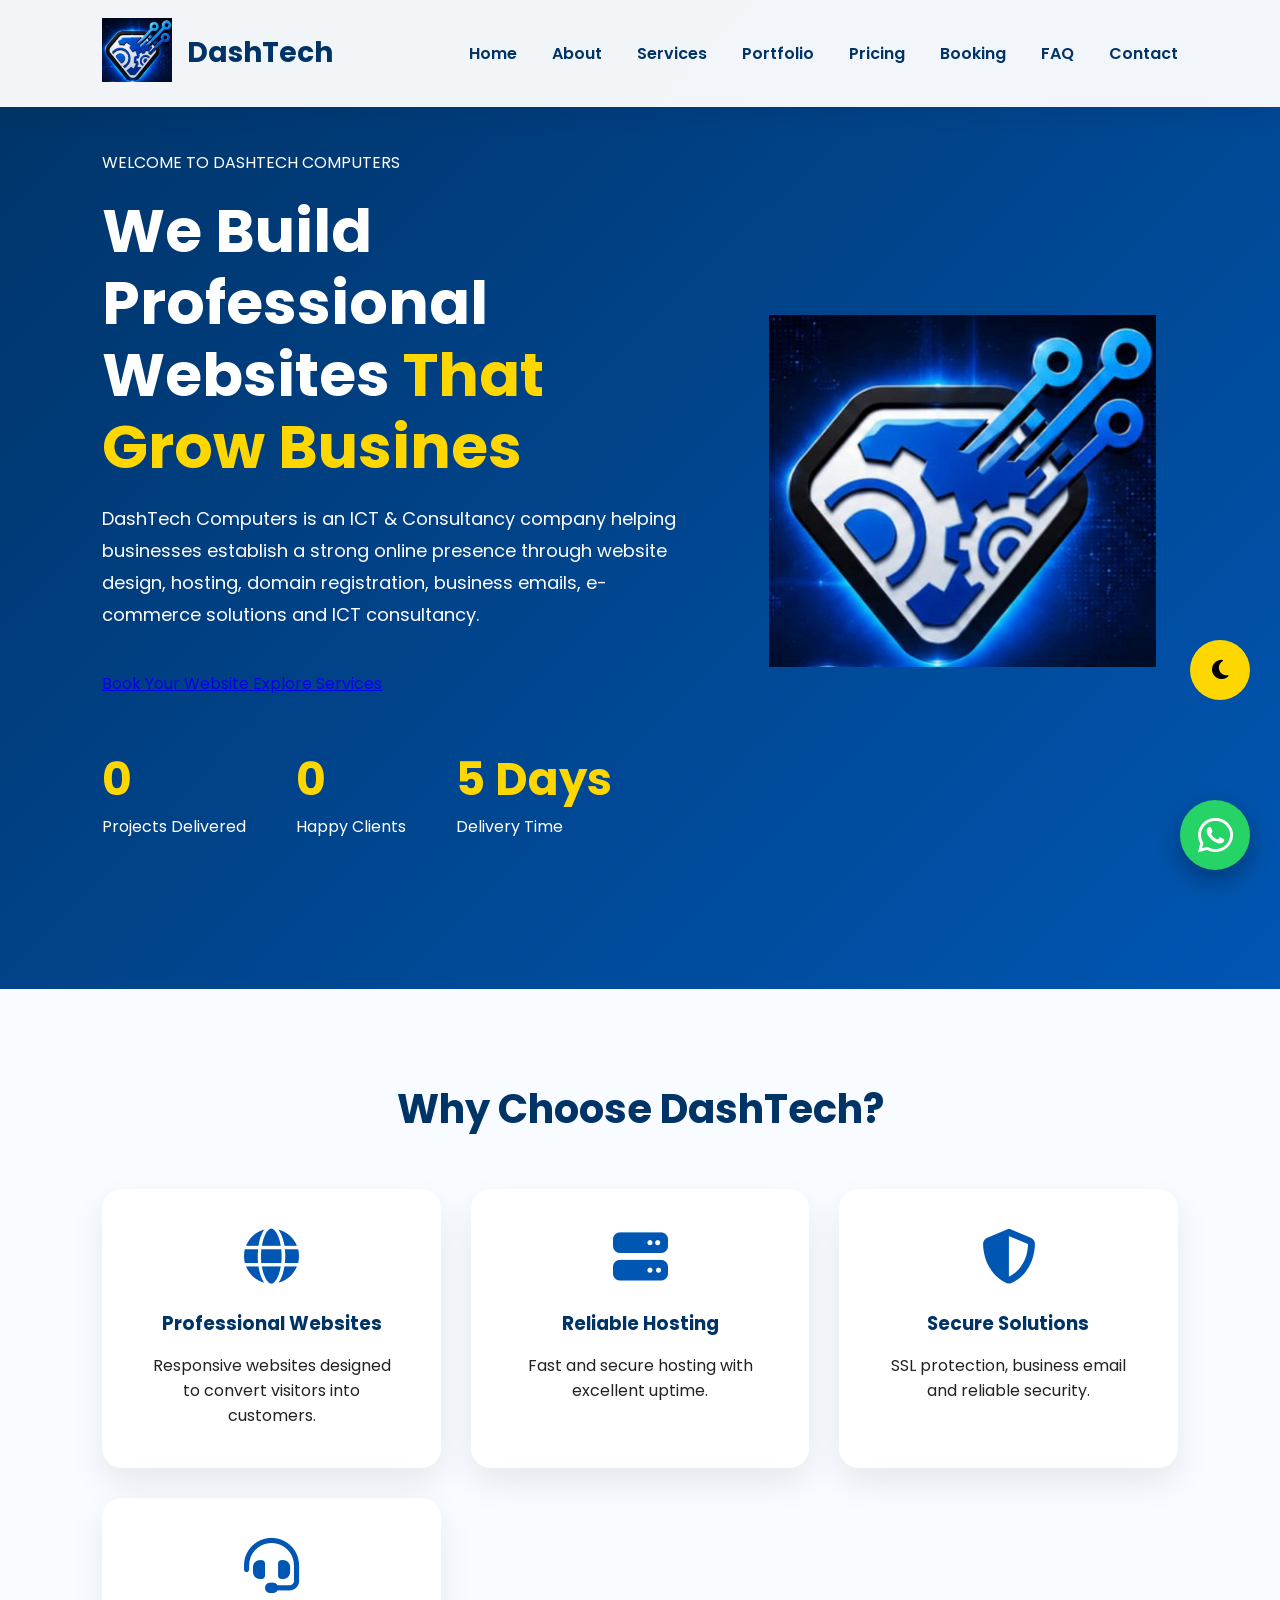
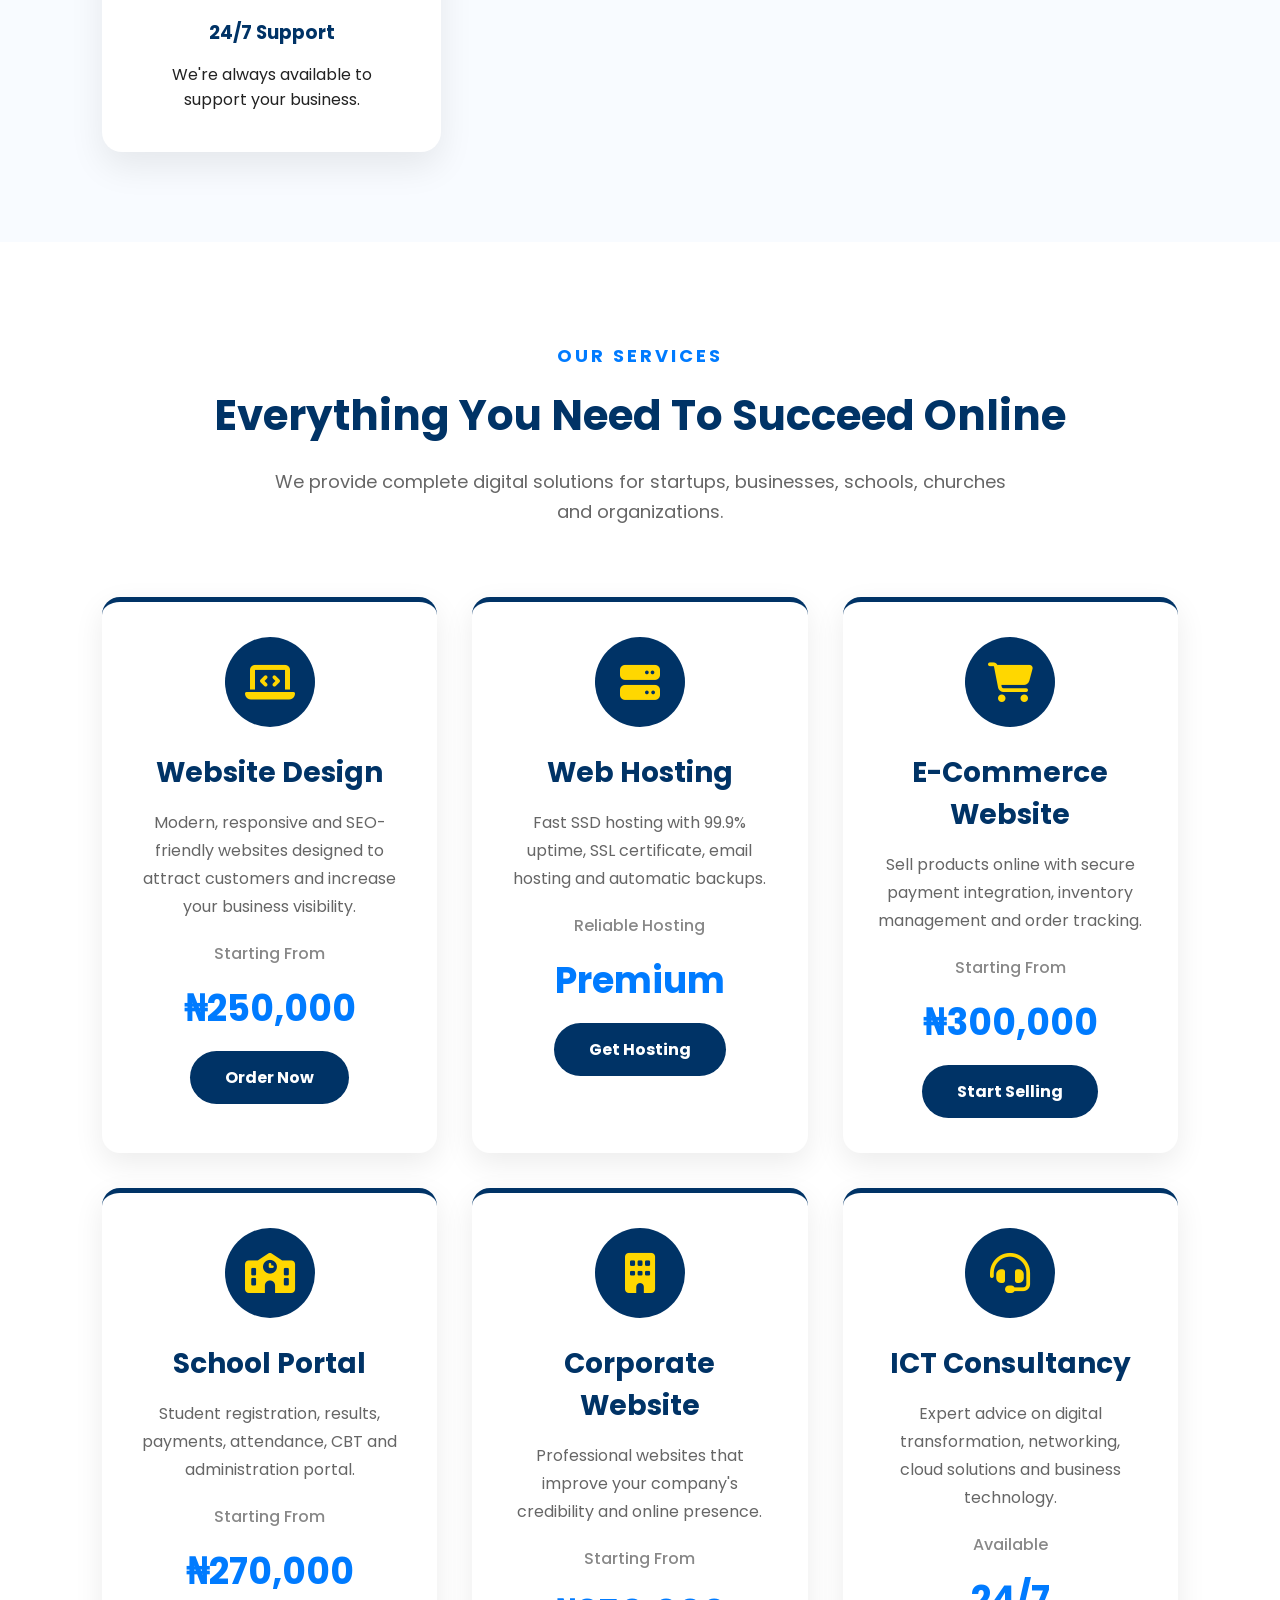
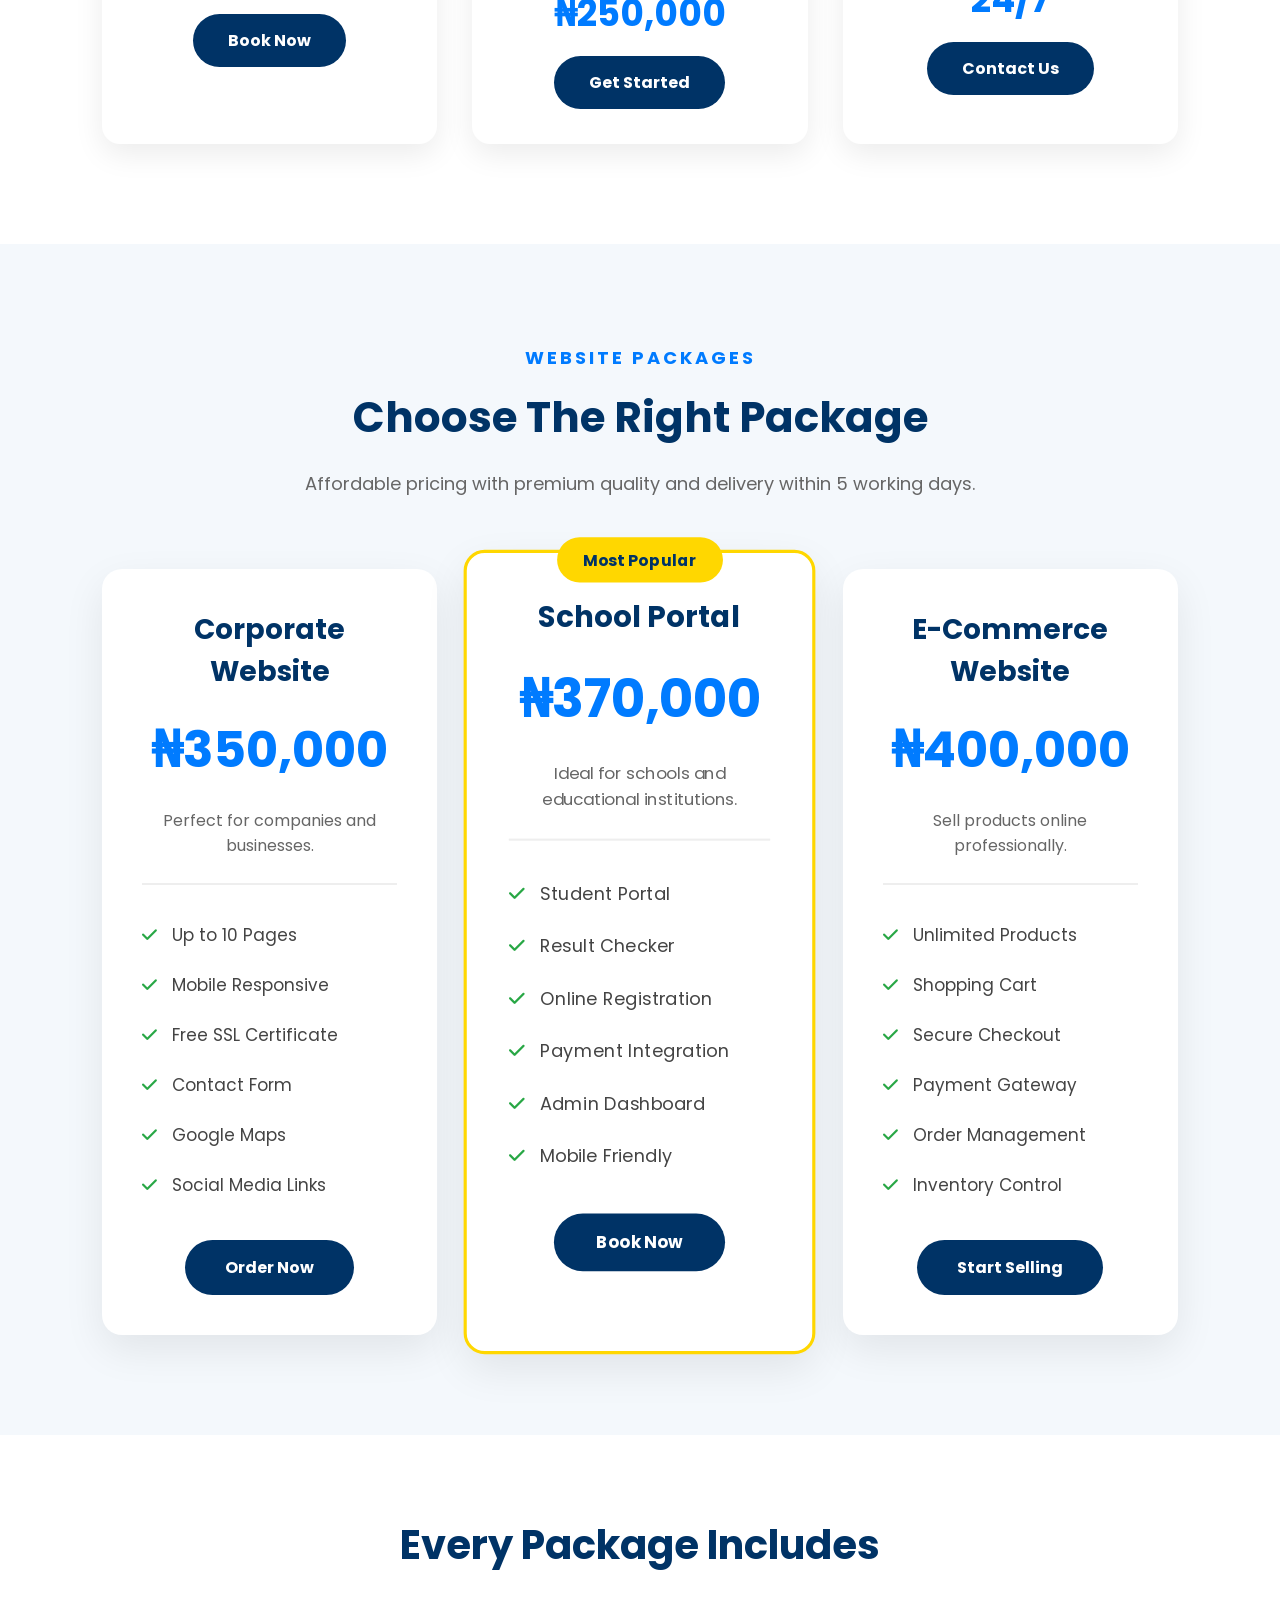
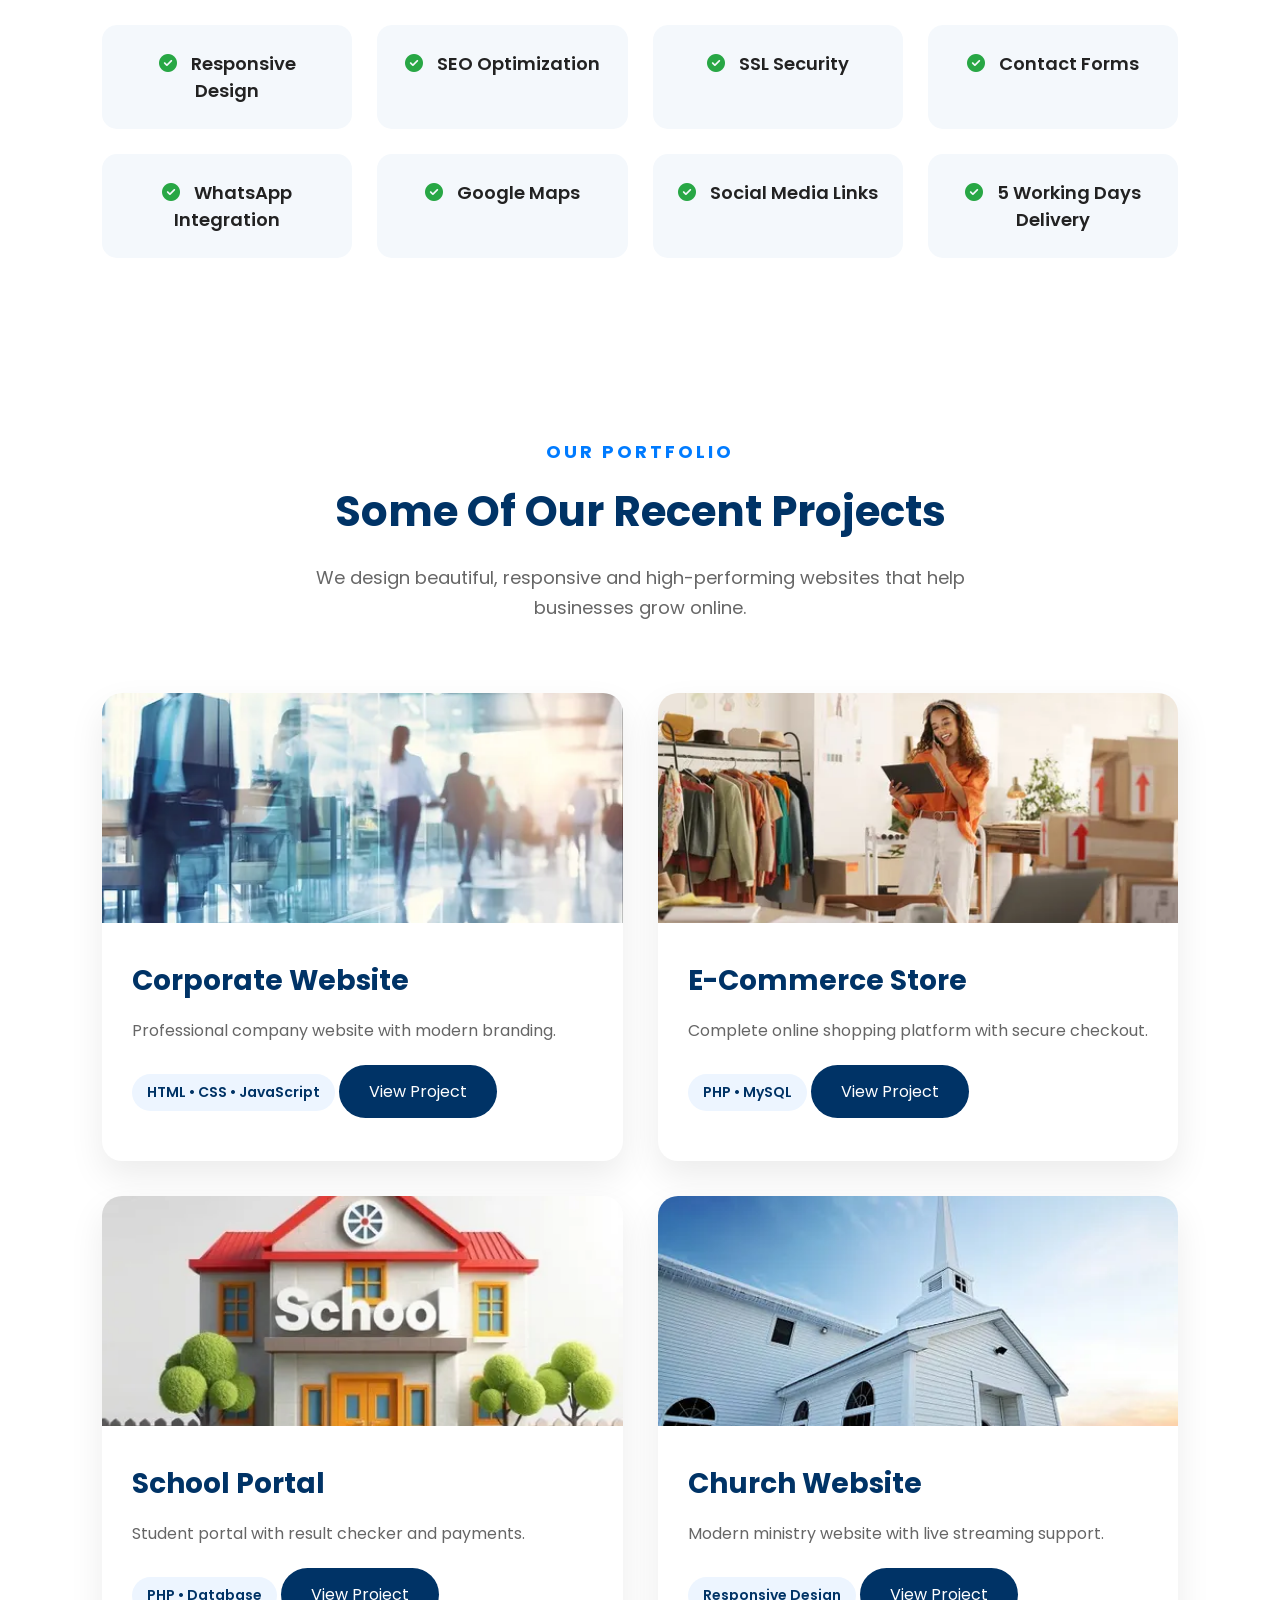
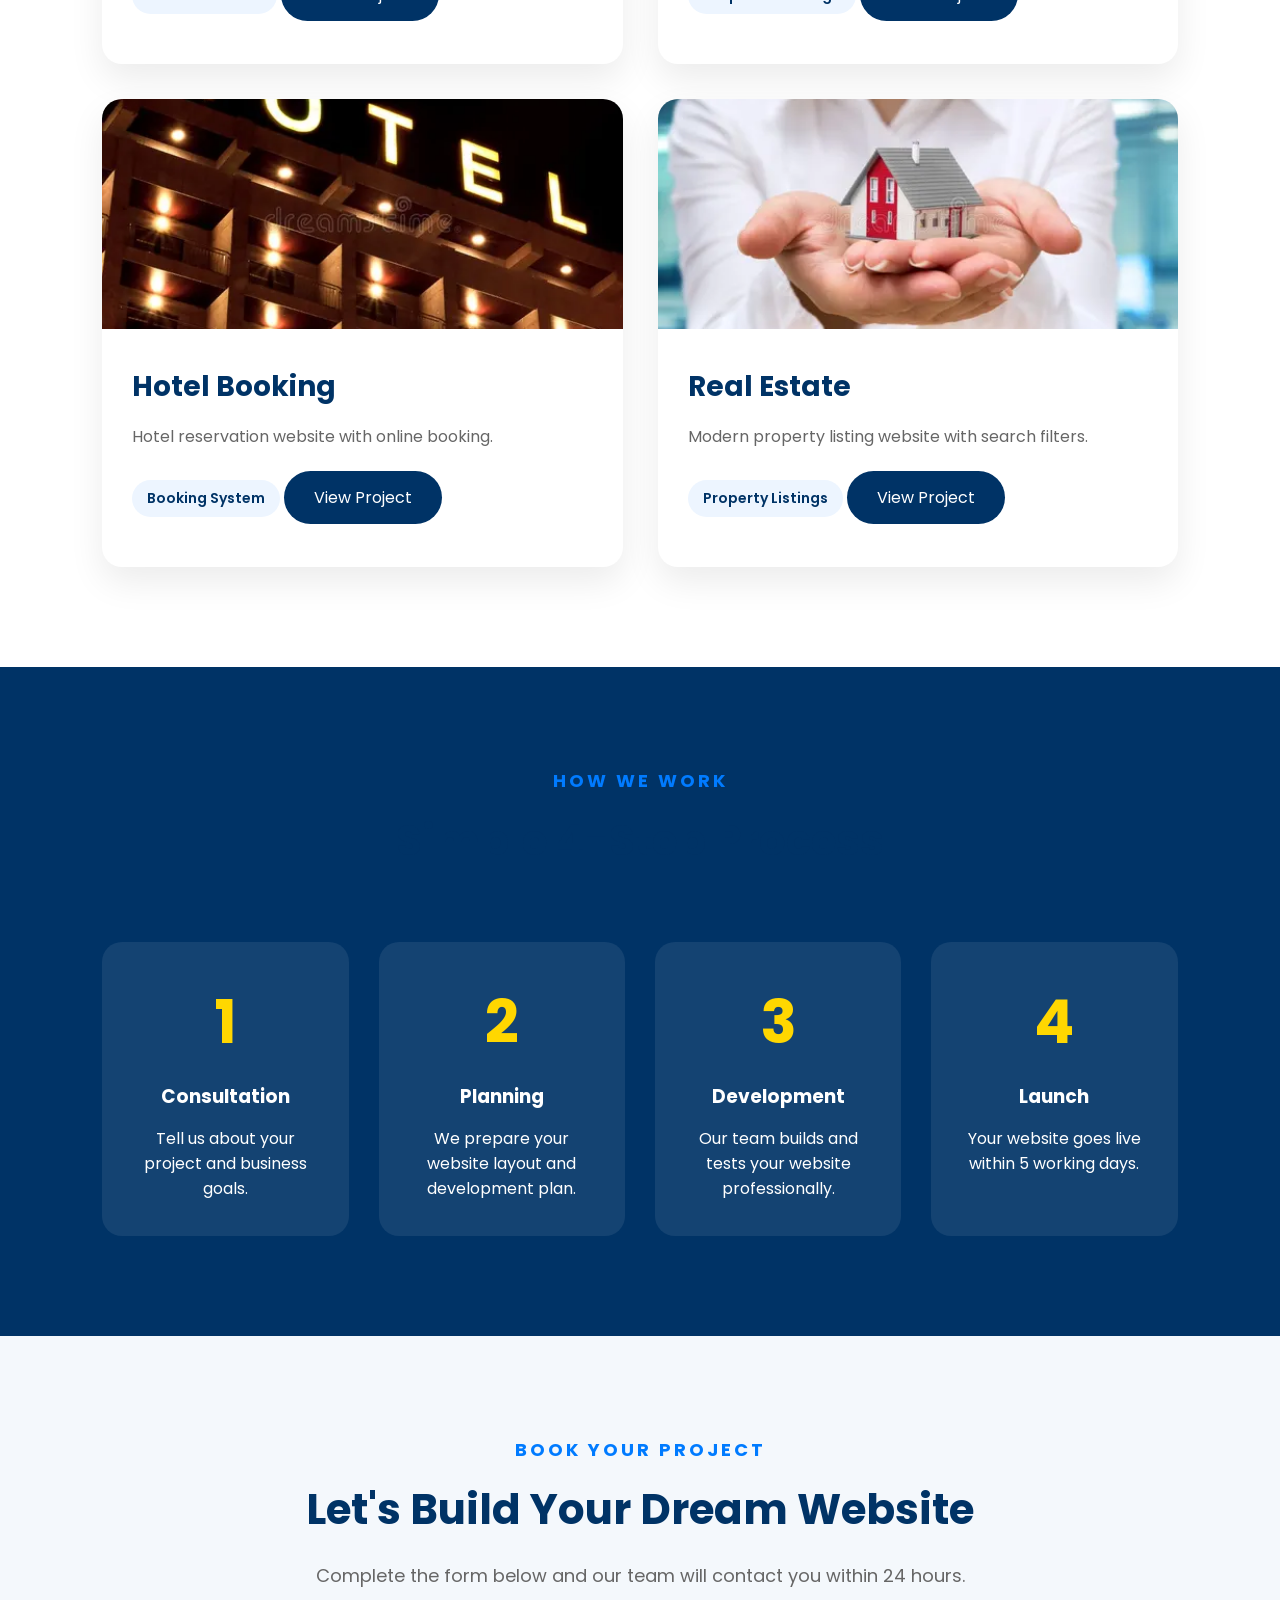
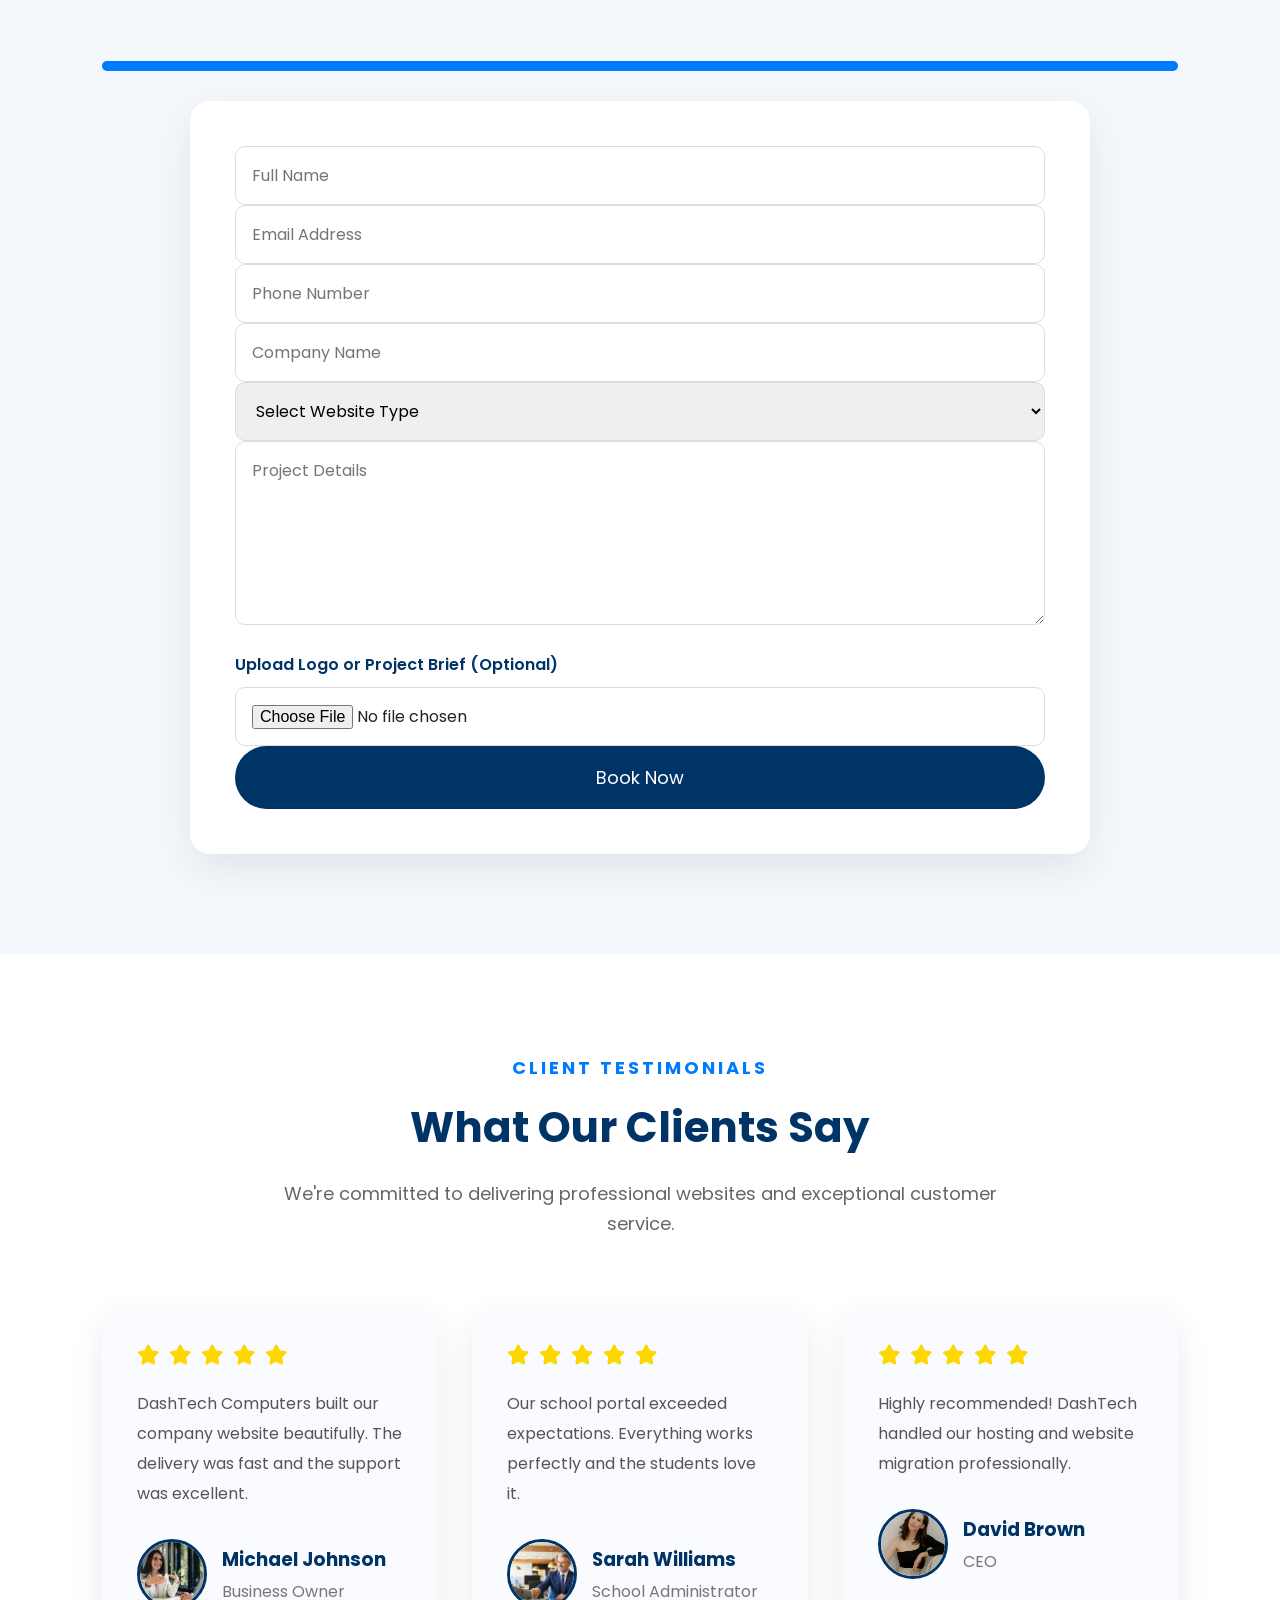
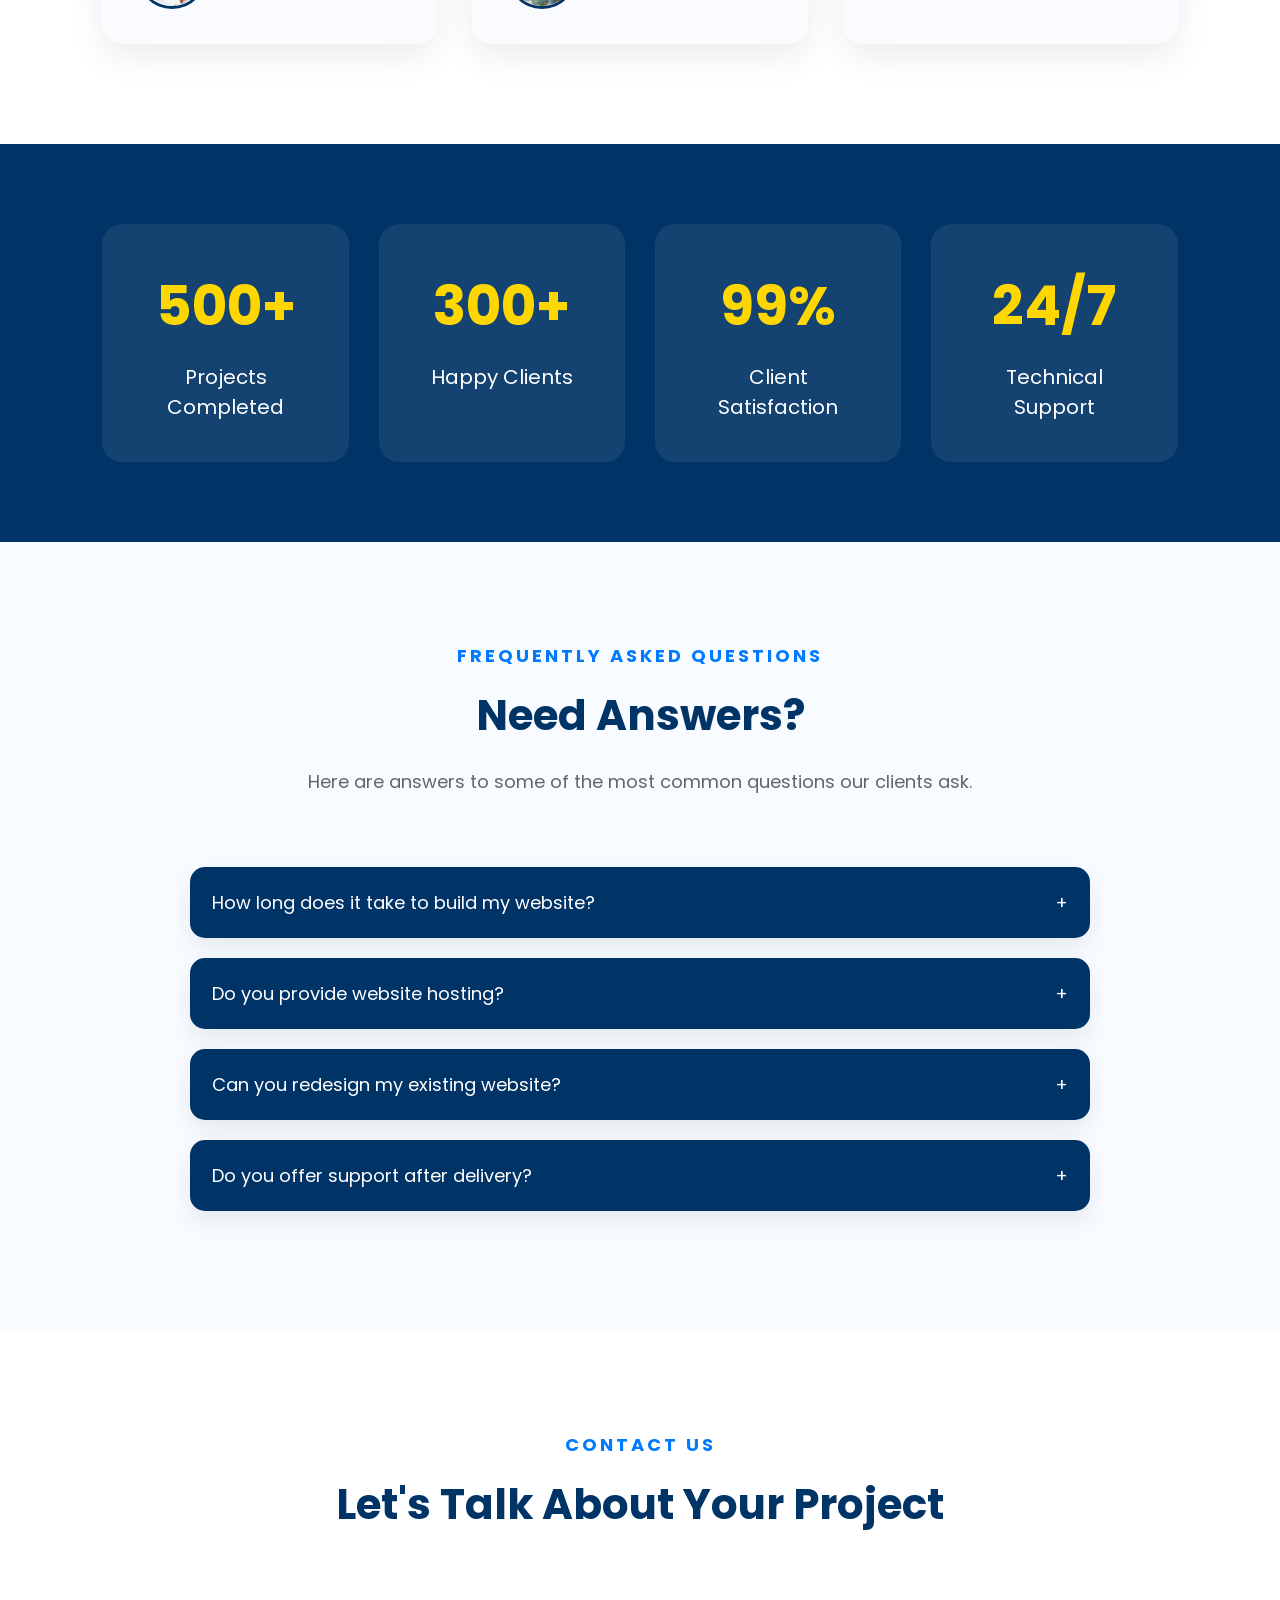
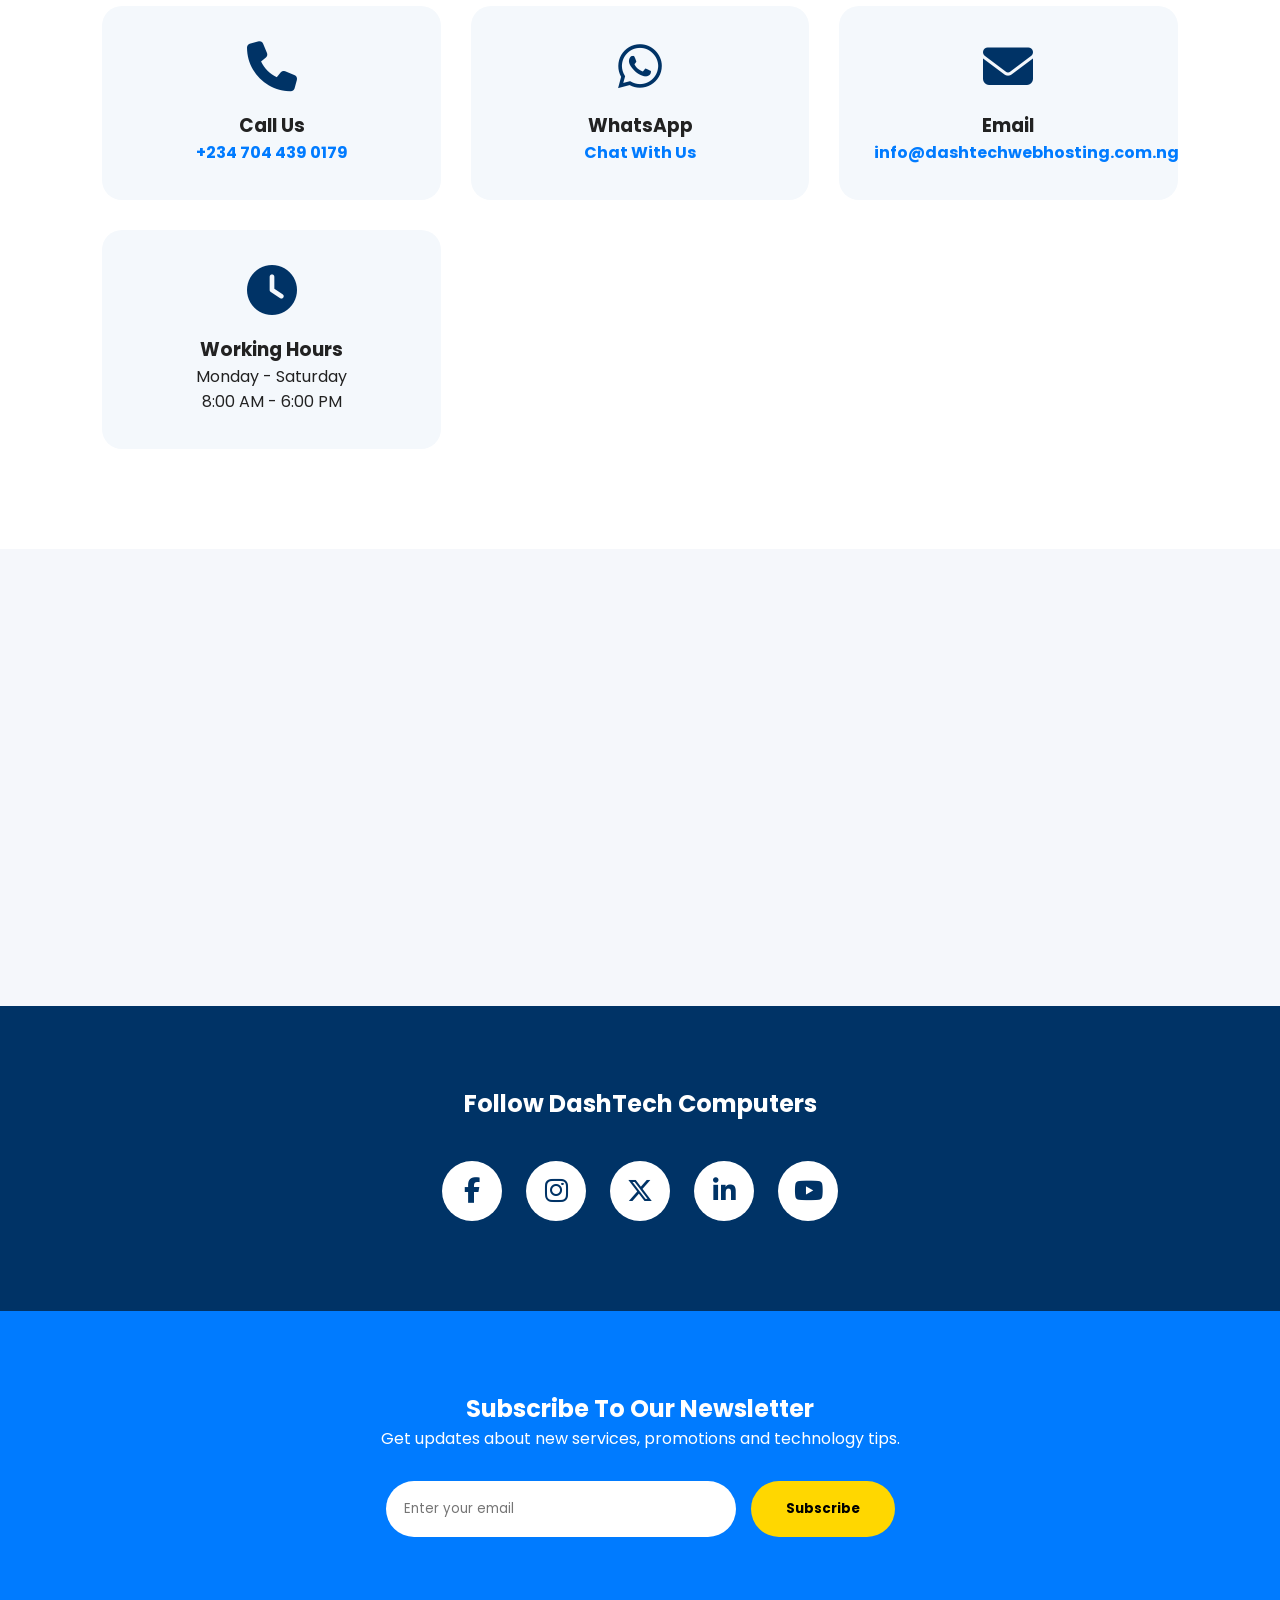
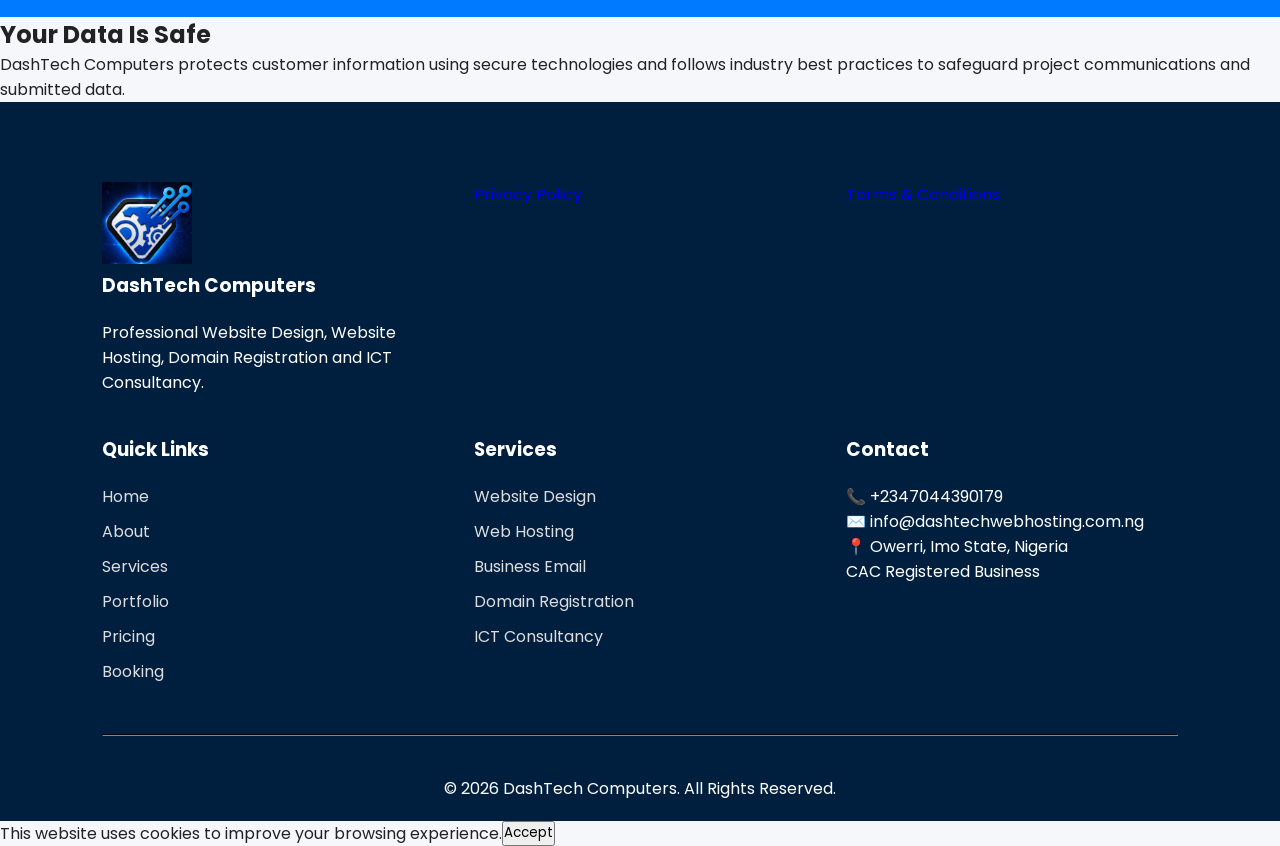
<file: DashTech-Computers/index.html>
<!DOCTYPE html>
<html lang="en">

<head>

<!-- Google Tag Manager -->

<script>

(function(w,d,s,l,i){

w[l]=w[l]||[];

w[l].push({'gtm.start':

new Date().getTime(),event:'gtm.js'});

var f=d.getElementsByTagName(s)[0],

j=d.createElement(s),

dl=l!='dataLayer'?'&l='+l:'';

j.async=true;

j.src='https://www.googletagmanager.com/gtm.js?id='+i+dl;

f.parentNode.insertBefore(j,f);

})(window,document,'script','dataLayer','GTM-N9RHGRBS');

</script>

<!-- End Google Tag Manager -->

<meta charset="UTF-8">

<meta http-equiv="X-UA-Compatible" content="IE=edge">

<meta name="viewport" content="width=device-width, initial-scale=1.0">

<title>DashTech Computers | Website Design, Web Hosting & ICT Consultancy in Nigeria</title>

<meta name="description" content="DashTech Computers is a leading ICT & Consultancy company in Nigeria offering Website Design, Web Hosting, Domain Registration, Business Email Setup, School Portals, E-commerce Websites, and Digital Solutions.">

<meta name="keywords" content="DashTech Computers, Website Design Nigeria, Web Hosting Nigeria, ICT Consultancy, E-commerce Website, School Portal, Corporate Website, Domain Registration, Business Email, Owerri Web Developer">

<meta name="author" content="DashTech Computers">

<meta name="robots" content="index, follow">

<meta name="googlebot" content="index,follow">

<meta name="theme-color" content="#003366">

<meta name="application-name" content="DashTech Computers">

<meta name="apple-mobile-web-app-capable" content="yes">

<meta name="apple-mobile-web-app-status-bar-style" content="default">

<meta name="apple-mobile-web-app-title" content="DashTech Computers">

<meta name="format-detection" content="telephone=no">

<meta property="og:type" content="website">

<meta property="og:title" content="DashTech Computers">

<meta property="og:description" content="Professional Website Design, Hosting and ICT Consultancy.">

<meta property="og:image" content="https://www.dashtechwebhosting.com.ng/images/logo.png">

<meta property="og:url" content="https://www.dashtechwebhosting.com.ng/">

<meta property="og:site_name" content="DashTech Computers">

<meta name="twitter:card" content="summary_large_image">

<meta name="twitter:title" content="DashTech Computers">

<meta name="twitter:description" content="Professional Website Design & Hosting">

<meta name="twitter:image" content="https://www.dashtechwebhosting.com.ng/images/logo.png">

<link rel="canonical" href="https://www.dashtechwebhosting.com.ng/">

<link rel="icon" type="image/png" sizes="32x32" href="images/favicon-32.png">

<link rel="icon" type="image/png" sizes="16x16" href="images/favicon-16.png">

<link rel="apple-touch-icon" href="images/apple-touch-icon.png">

<link rel="manifest" href="manifest.json">

<link rel="stylesheet" href="css/style.css">

<script src="https://www.google.com/recaptcha/api.js?render=6Ld4vEstAAAAAHKwdNi9vla2_3kXWAJZFNTfSmee"></script>

<link rel="preconnect" href="https://fonts.googleapis.com">

<link rel="preconnect" href="https://fonts.gstatic.com" crossorigin>

<link href="https://fonts.googleapis.com/css2?family=Poppins:wght@300;400;500;600;700;800&display=swap" rel="stylesheet">

<link rel="stylesheet" href="https://cdnjs.cloudflare.com/ajax/libs/font-awesome/6.7.2/css/all.min.css">

<script type="application/ld+json">

{
"@context":"https://schema.org",
"@type":"LocalBusiness",
"name":"DashTech Computers",
"url":"https://www.dashtechwebhosting.com.ng",
"logo":"https://www.dashtechwebhosting.com.ng/images/logo.png",
"telephone":"+2347044390179",
"email":"info@dashtechwebhosting.com.ng",
"address":{
"@type":"PostalAddress",
"addressLocality":"Owerri",
"addressRegion":"Imo State",
"addressCountry":"NG"
},
"priceRange":"₦₦",
"openingHours":"Mo-Sa 08:00-18:00"
}

</script>


<!-- Google Analytics -->

<script async
src="https://www.googletagmanager.com/gtag/js?id=G-N9RHGRBS">
</script>

<script>

window.dataLayer=window.dataLayer||[];

function gtag(){

dataLayer.push(arguments);

}

gtag('js',new Date());

gtag('config','G-N9RHGRBS');

</script>


</head>


<body>

<!-- Google Tag Manager (noscript) -->

<noscript>

<iframe

src="https://www.googletagmanager.com/ns.html?id=GTM-N9RHGRBS"

height="0"

width="0"

style="display:none;visibility:hidden">

</iframe>

</noscript>

<!-- End Google Tag Manager -->


<header>

<div class="logo">

<a href="index.html">

<img src="images/logo.png" alt="DashTech Computers Logo">

</a>

<h2>DashTech</h2>

</div>

<nav id="navbar">

<ul>

<li><a href="#">Home</a></li>

<li><a href="#about">About</a></li>

<li><a href="#services">Services</a></li>

<li><a href="#portfolio">Portfolio</a></li>

<li><a href="#pricing">Pricing</a></li>

<li><a href="#booking">Booking</a></li>

<li><a href="#faq">FAQ</a></li>

<li><a href="#contact">Contact</a></li>

</ul>

</nav>

<button class="menu-toggle" id="mobile-menu" type="button" aria-label="Open navigation menu" aria-controls="navbar" aria-expanded="false">

<i class="fa-solid fa-bars"></i>

</button>

</header>

<section class="hero">

<div class="hero-left">

<p class="welcome">
WELCOME TO DASHTECH COMPUTERS
</p>

<h1>
We Build Professional Websites
<span id="typing"></span>
</h1>

<p class="hero-description">

DashTech Computers is an ICT & Consultancy company helping businesses establish a strong online presence through website design, hosting, domain registration, business emails, e-commerce solutions and ICT consultancy.

</p>

<div class="hero-buttons">

<a href="#booking" class="btn">
Book Your Website
</a>

<a href="#services" class="btn2">
Explore Services
</a>

</div>

<div class="stats">

<div>

<h2 class="counter" data-target="500">0</h2>

<p>Projects Delivered</p>

</div>

<div>

<h2 class="counter" data-target="300">0</h2>

<p>Happy Clients</p>

</div>

<div>

<h2>5 Days</h2>

<p>Delivery Time</p>

</div>

</div>

</div>

<div class="hero-right">

<img src="images/logo.png" alt="DashTech Logo">

</div>

</section>

<section class="features">

<h2>Why Choose DashTech?</h2>

<div class="feature-grid">

<div class="feature-card">

<i class="fa-solid fa-globe"></i>

<h3>Professional Websites</h3>

<p>
Responsive websites designed to convert visitors into customers.
</p>

</div>

<div class="feature-card">

<i class="fa-solid fa-server"></i>

<h3>Reliable Hosting</h3>

<p>
Fast and secure hosting with excellent uptime.
</p>

</div>

<div class="feature-card">

<i class="fa-solid fa-shield-halved"></i>

<h3>Secure Solutions</h3>

<p>
SSL protection, business email and reliable security.
</p>

</div>

<div class="feature-card">

<i class="fa-solid fa-headset"></i>

<h3>24/7 Support</h3>

<p>
We're always available to support your business.
</p>

</div>

</div>

</section>

<!-- ================= SERVICES ================= -->

<section id="services" class="services">

<div class="section-title">

<h4>OUR SERVICES</h4>

<h2>Everything You Need To Succeed Online</h2>

<p>

We provide complete digital solutions for startups, businesses, schools, churches and organizations.

</p>

</div>

<div class="service-container">

<div class="service-box">

<div class="icon">

<i class="fa-solid fa-laptop-code"></i>

</div>

<h3>Website Design</h3>

<p>

Modern, responsive and SEO-friendly websites designed to attract customers and increase your business visibility.

</p>

<h4>Starting From</h4>

<h2>₦250,000</h2>

<a href="#booking">Order Now</a>

</div>

<div class="service-box">

<div class="icon">

<i class="fa-solid fa-server"></i>

</div>

<h3>Web Hosting</h3>

<p>

Fast SSD hosting with 99.9% uptime, SSL certificate, email hosting and automatic backups.

</p>

<h4>Reliable Hosting</h4>

<h2>Premium</h2>

<a href="#booking">Get Hosting</a>

</div>

<div class="service-box">

<div class="icon">

<i class="fa-solid fa-cart-shopping"></i>

</div>

<h3>E-Commerce Website</h3>

<p>

Sell products online with secure payment integration, inventory management and order tracking.

</p>

<h4>Starting From</h4>

<h2>₦300,000</h2>

<a href="#booking">Start Selling</a>

</div>

<div class="service-box">

<div class="icon">

<i class="fa-solid fa-school"></i>

</div>

<h3>School Portal</h3>

<p>

Student registration, results, payments, attendance, CBT and administration portal.

</p>

<h4>Starting From</h4>

<h2>₦270,000</h2>

<a href="#booking">Book Now</a>

</div>

<div class="service-box">

<div class="icon">

<i class="fa-solid fa-building"></i>

</div>

<h3>Corporate Website</h3>

<p>

Professional websites that improve your company's credibility and online presence.

</p>

<h4>Starting From</h4>

<h2>₦250,000</h2>

<a href="#booking">Get Started</a>

</div>

<div class="service-box">

<div class="icon">

<i class="fa-solid fa-headset"></i>

</div>

<h3>ICT Consultancy</h3>

<p>

Expert advice on digital transformation, networking, cloud solutions and business technology.

</p>

<h4>Available</h4>

<h2>24/7</h2>

<a href="#contact">Contact Us</a>

</div>

</div>

</section>

<!--================= PRICING =================-->

<section id="pricing" class="pricing">

<div class="section-title">

<h4>WEBSITE PACKAGES</h4>

<h2>Choose The Right Package</h2>

<p>

Affordable pricing with premium quality and delivery within 5 working days.

</p>

</div>

<div class="pricing-container">

<!-- Corporate -->

<div class="price-card">

<h3>Corporate Website</h3>

<h1>₦350,000</h1>

<p>Perfect for companies and businesses.</p>

<hr>

<ul>

<li><i class="fa-solid fa-check"></i> Up to 10 Pages</li>

<li><i class="fa-solid fa-check"></i> Mobile Responsive</li>

<li><i class="fa-solid fa-check"></i> Free SSL Certificate</li>

<li><i class="fa-solid fa-check"></i> Contact Form</li>

<li><i class="fa-solid fa-check"></i> Google Maps</li>

<li><i class="fa-solid fa-check"></i> Social Media Links</li>

</ul>

<a href="#booking">Order Now</a>

</div>

<!-- School -->

<div class="price-card popular">

<span class="badge">Most Popular</span>

<h3>School Portal</h3>

<h1>₦370,000</h1>

<p>Ideal for schools and educational institutions.</p>

<hr>

<ul>

<li><i class="fa-solid fa-check"></i> Student Portal</li>

<li><i class="fa-solid fa-check"></i> Result Checker</li>

<li><i class="fa-solid fa-check"></i> Online Registration</li>

<li><i class="fa-solid fa-check"></i> Payment Integration</li>

<li><i class="fa-solid fa-check"></i> Admin Dashboard</li>

<li><i class="fa-solid fa-check"></i> Mobile Friendly</li>

</ul>

<a href="#booking">Book Now</a>

</div>

<!-- Ecommerce -->

<div class="price-card">

<h3>E-Commerce Website</h3>

<h1>₦400,000</h1>

<p>Sell products online professionally.</p>

<hr>

<ul>

<li><i class="fa-solid fa-check"></i> Unlimited Products</li>

<li><i class="fa-solid fa-check"></i> Shopping Cart</li>

<li><i class="fa-solid fa-check"></i> Secure Checkout</li>

<li><i class="fa-solid fa-check"></i> Payment Gateway</li>

<li><i class="fa-solid fa-check"></i> Order Management</li>

<li><i class="fa-solid fa-check"></i> Inventory Control</li>

</ul>

<a href="#booking">Start Selling</a>

</div>

</div>

</section>

<section class="comparison">

<h2>Every Package Includes</h2>

<div class="comparison-grid">

<div><i class="fa-solid fa-circle-check"></i> Responsive Design</div>

<div><i class="fa-solid fa-circle-check"></i> SEO Optimization</div>

<div><i class="fa-solid fa-circle-check"></i> SSL Security</div>

<div><i class="fa-solid fa-circle-check"></i> Contact Forms</div>

<div><i class="fa-solid fa-circle-check"></i> WhatsApp Integration</div>

<div><i class="fa-solid fa-circle-check"></i> Google Maps</div>

<div><i class="fa-solid fa-circle-check"></i> Social Media Links</div>

<div><i class="fa-solid fa-circle-check"></i> 5 Working Days Delivery</div>

</div>

</section>

<!--================ PORTFOLIO =================-->

<section id="portfolio" class="portfolio">

<div class="section-title">

<h4>OUR PORTFOLIO</h4>

<h2>Some Of Our Recent Projects</h2>

<p>

We design beautiful, responsive and high-performing websites that help businesses grow online.

</p>

</div>

<div class="portfolio-grid">

<div class="portfolio-card">

<img src="images/portfolio/corporate.jpg" alt="Corporate Website">

<div class="portfolio-content">

<h3>Corporate Website</h3>

<p>
Professional company website with modern branding.
</p>

<span>HTML • CSS • JavaScript</span>

<a href="#">View Project</a>

</div>

</div>

<div class="portfolio-card">

<img src="images/portfolio/ecommerce.jpg" alt="E-commerce">

<div class="portfolio-content">

<h3>E-Commerce Store</h3>

<p>
Complete online shopping platform with secure checkout.
</p>

<span>PHP • MySQL</span>

<a href="#">View Project</a>

</div>

</div>

<div class="portfolio-card">

<img src="images/portfolio/school.jpg" alt="School Portal">

<div class="portfolio-content">

<h3>School Portal</h3>

<p>
Student portal with result checker and payments.
</p>

<span>PHP • Database</span>

<a href="#">View Project</a>

</div>

</div>

<div class="portfolio-card">

<img src="images/portfolio/church.jpg" alt="Church Website">

<div class="portfolio-content">

<h3>Church Website</h3>

<p>
Modern ministry website with live streaming support.
</p>

<span>Responsive Design</span>

<a href="#">View Project</a>

</div>

</div>

<div class="portfolio-card">

<img src="images/portfolio/hotel.jpg" alt="Hotel Website">

<div class="portfolio-content">

<h3>Hotel Booking</h3>

<p>
Hotel reservation website with online booking.
</p>

<span>Booking System</span>

<a href="#">View Project</a>

</div>

</div>

<div class="portfolio-card">

<img src="images/portfolio/realestate.jpg" alt="Real Estate">

<div class="portfolio-content">

<h3>Real Estate</h3>

<p>
Modern property listing website with search filters.
</p>

<span>Property Listings</span>

<a href="#">View Project</a>

</div>

</div>

</div>

</section>

<section class="process">

<div class="section-title">

<h4>HOW WE WORK</h4>

<h2>Simple 4-Step Process</h2>

</div>

<div class="process-grid">

<div>

<h1>1</h1>

<h3>Consultation</h3>

<p>Tell us about your project and business goals.</p>

</div>

<div>

<h1>2</h1>

<h3>Planning</h3>

<p>We prepare your website layout and development plan.</p>

</div>

<div>

<h1>3</h1>

<h3>Development</h3>

<p>Our team builds and tests your website professionally.</p>

</div>

<div>

<h1>4</h1>

<h3>Launch</h3>

<p>Your website goes live within 5 working days.</p>

</div>

</div>

</section>


<!--================ BOOKING =================-->

<section id="booking" class="booking">

<div class="section-title">

<h4>BOOK YOUR PROJECT</h4>

<h2>Let's Build Your Dream Website</h2>

<p>

Complete the form below and our team will contact you within 24 hours.

</p>

</div>

<div class="progress">

<div class="progress-bar"></div>

</div>

<form
    class="booking-form"
    action="php/send-booking.php"
    method="POST"
    enctype="multipart/form-data"
>

<input
type="text"
name="fullname"
placeholder="Full Name"
required>

<input
type="email"
name="email"
placeholder="Email Address"
required>

<input
type="tel"
name="phone"
placeholder="Phone Number"
required>

<input
type="text"
name="company"
placeholder="Company Name">

<select
name="website"
required>

<option value="">Select Website Type</option>

<option>Business Website</option>

<option>E-commerce Website</option>

<option>School Portal</option>

<option>Church Website</option>

<option>Hospital Website</option>

<option>Online Banking</option>

<option>Logistics Website/Delivery Company</option>

<option>Hotel Website</option>

<option>NGO Website</option>

<option>Real Estate Website</option>

<option>Personal Portfolio</option>

</select>

<textarea
name="message"
rows="6"
placeholder="Project Details"></textarea>

<label>Upload Logo or Project Brief (Optional)</label>

<input
type="file"
name="attachment"
accept=".pdf,.doc,.docx,.png,.jpg,.jpeg,.webp">

<input
    type="hidden"
    name="g-recaptcha-response"
    id="g-recaptcha-response"
>

<button type="submit">

Book Now

</button>

</form>

</section>


<!--================ TESTIMONIALS =================-->

<section id="testimonials" class="testimonials">

<div class="section-title">

<h4>CLIENT TESTIMONIALS</h4>

<h2>What Our Clients Say</h2>

<p>

We're committed to delivering professional websites and exceptional customer service.

</p>

</div>

<div class="testimonial-container">

<div class="testimonial-card">

<div class="stars">

<i class="fa-solid fa-star"></i>
<i class="fa-solid fa-star"></i>
<i class="fa-solid fa-star"></i>
<i class="fa-solid fa-star"></i>
<i class="fa-solid fa-star"></i>

</div>

<p>

DashTech Computers built our company website beautifully. The delivery was fast and the support was excellent.

</p>

<div class="client">

<img src="images/client1.jpg" alt="Client">

<div>

<h3>Michael Johnson</h3>

<span>Business Owner</span>

</div>

</div>

</div>

<div class="testimonial-card">

<div class="stars">

<i class="fa-solid fa-star"></i>
<i class="fa-solid fa-star"></i>
<i class="fa-solid fa-star"></i>
<i class="fa-solid fa-star"></i>
<i class="fa-solid fa-star"></i>

</div>

<p>

Our school portal exceeded expectations. Everything works perfectly and the students love it.

</p>

<div class="client">

<img src="images/client2.jpg" alt="Client">

<div>

<h3>Sarah Williams</h3>

<span>School Administrator</span>

</div>

</div>

</div>

<div class="testimonial-card">

<div class="stars">

<i class="fa-solid fa-star"></i>
<i class="fa-solid fa-star"></i>
<i class="fa-solid fa-star"></i>
<i class="fa-solid fa-star"></i>
<i class="fa-solid fa-star"></i>

</div>

<p>

Highly recommended! DashTech handled our hosting and website migration professionally.

</p>

<div class="client">

<img src="images/client3.jpg" alt="Client">

<div>

<h3>David Brown</h3>

<span>CEO</span>

</div>

</div>

</div>

</div>

</section>


<!--================ TRUST =================-->

<section class="trust">

<div class="trust-box">

<h1>500+</h1>

<p>Projects Completed</p>

</div>

<div class="trust-box">

<h1>300+</h1>

<p>Happy Clients</p>

</div>

<div class="trust-box">

<h1>99%</h1>

<p>Client Satisfaction</p>

</div>

<div class="trust-box">

<h1>24/7</h1>

<p>Technical Support</p>

</div>

</section>


<!--================ FAQ =================-->

<section id="faq" class="faq">

<div class="section-title">

<h4>FREQUENTLY ASKED QUESTIONS</h4>

<h2>Need Answers?</h2>

<p>
Here are answers to some of the most common questions our clients ask.
</p>

</div>

<div class="faq-container">

<div class="faq-item">

<button class="faq-question">

How long does it take to build my website?

<span>+</span>

</button>

<div class="faq-answer">

<p>
Most websites are completed and delivered within <strong>5 working days</strong>, depending on project complexity.
</p>

</div>

</div>

<div class="faq-item">

<button class="faq-question">

Do you provide website hosting?

<span>+</span>

</button>

<div class="faq-answer">

<p>
Yes. We offer secure, high-speed hosting with SSL certificates, business email, and daily backups.
</p>

</div>

</div>

<div class="faq-item">

<button class="faq-question">

Can you redesign my existing website?

<span>+</span>

</button>

<div class="faq-answer">

<p>
Absolutely! We can modernize your existing website with a fresh design and improved performance.
</p>

</div>

</div>

<div class="faq-item">

<button class="faq-question">

Do you offer support after delivery?

<span>+</span>

</button>

<div class="faq-answer">

<p>
Yes. We provide ongoing technical support and maintenance after your website is launched.
</p>

</div>

</div>

</div>

</section>



<!--================ CONTACT =================-->

<section id="contact" class="contact">

<div class="section-title">

<h4>CONTACT US</h4>

<h2>Let's Talk About Your Project</h2>

</div>

<div class="contact-grid">

<div class="contact-card">

<i class="fa-solid fa-phone"></i>

<h3>Call Us</h3>

<p>

<a href="tel:+2347044390179">

+234 704 439 0179

</a>

</p>

</div>

<div class="contact-card">

<i class="fa-brands fa-whatsapp"></i>

<h3>WhatsApp</h3>

<p>

<a href="https://wa.me/2347044390179" target="_blank">

Chat With Us

</a>

</p>

</div>

<div class="contact-card">

<i class="fa-solid fa-envelope"></i>

<h3>Email</h3>

<p>

<a href="mailto:info@dashtechwebhosting.com.ng">

info@dashtechwebhosting.com.ng

</a>

</p>

</div>

<div class="contact-card">

<i class="fa-solid fa-clock"></i>

<h3>Working Hours</h3>

<p>

Monday - Saturday<br>

8:00 AM - 6:00 PM

</p>

</div>

</div>

</section>


<section class="map">

<iframe
src="https://www.google.com/maps?q=Owerri,+Imo+State,+Nigeria&output=embed"
width="100%"
height="450"
style="border:0;"
allowfullscreen=""
loading="lazy"
referrerpolicy="no-referrer-when-downgrade">
</iframe>

</section>

<section class="social">

<h2>Follow DashTech Computers</h2>

<div class="social-icons">

<a href="#"><i class="fa-brands fa-facebook-f"></i></a>

<a href="#"><i class="fa-brands fa-instagram"></i></a>

<a href="#"><i class="fa-brands fa-x-twitter"></i></a>

<a href="#"><i class="fa-brands fa-linkedin-in"></i></a>

<a href="#"><i class="fa-brands fa-youtube"></i></a>

</div>

</section>

<a href="https://wa.me/2347044390179"

class="whatsapp"

target="_blank">

<i class="fa-brands fa-whatsapp"></i>

</a>





<script src="js/script.js"></script>

<!--================ NEWSLETTER =================-->

<section class="newsletter">

<div class="newsletter-content">

<h2>Subscribe To Our Newsletter</h2>

<p>

Get updates about new services, promotions and technology tips.

</p>

<form>

<input type="email"

placeholder="Enter your email"

required>

<button>

Subscribe

</button>

</form>

</div>

</section>


<section class="security">

<h2>Your Data Is Safe</h2>

<p>

DashTech Computers protects customer information using secure technologies and follows industry best practices to safeguard project communications and submitted data.

</p>

</section>



<!--================ FOOTER =================-->

<footer>

<div class="footer-container">

<div class="footer-box">

<img src="images/logo.png" width="90">

<h3>DashTech Computers</h3>

<p>

Professional Website Design, Website Hosting,

Domain Registration and ICT Consultancy.

</p>

</div>

<a href="privacy.html">

Privacy Policy

</a>

<a href="terms.html">

Terms & Conditions

</a>

<div class="footer-box">

<h3>Quick Links</h3>

<a href="#home">Home</a>

<a href="#about">About</a>

<a href="#services">Services</a>

<a href="#portfolio">Portfolio</a>

<a href="#pricing">Pricing</a>

<a href="#booking">Booking</a>

</div>

<div class="footer-box">

<h3>Services</h3>

<a href="#">Website Design</a>

<a href="#">Web Hosting</a>

<a href="#">Business Email</a>

<a href="#">Domain Registration</a>

<a href="#">ICT Consultancy</a>

</div>

<div class="footer-box">

<h3>Contact</h3>

<p>

📞 +2347044390179

</p>

<p>

✉️ info@dashtechwebhosting.com.ng

</p>

<p>

📍 Owerri, Imo State, Nigeria

</p>

<p>

CAC Registered Business

</p>

</div>

</div>

<hr>

<div class="copyright">

<p>

© 2026 DashTech Computers.

All Rights Reserved.

</p>

</div>

</footer>

<!-- Scroll Top -->

<button id="topBtn">

<i class="fa-solid fa-arrow-up"></i>

</button>

<!-- Dark Mode -->

<button id="darkMode">

<i class="fa-solid fa-moon"></i>

</button>

<!-- Loader -->

<div id="loader">

<div class="spinner"></div>

</div>

<div id="cookie-banner">

<p>

This website uses cookies to improve your browsing experience.

</p>

<button id="acceptCookies">

Accept

</button>

</div>




<script src="https://www.google.com/recaptcha/api.js?render=6Ld4vEstAAAAAHKwdNi9vla2_3kXWAJZFNTfSmee"></script>

<script>
document.addEventListener('DOMContentLoaded', function () {

    const bookingForm = document.querySelector('form');

    if (!bookingForm) {
        console.error('Booking form not found.');
        return;
    }

    bookingForm.addEventListener('submit', function (event) {

        event.preventDefault();

        const submitButton = bookingForm.querySelector(
            'button[type="submit"], input[type="submit"]'
        );

        if (submitButton) {
            submitButton.disabled = true;
            submitButton.dataset.originalText = submitButton.innerText;
            submitButton.innerText = 'Submitting...';
        }

        grecaptcha.ready(function () {

            grecaptcha.execute(
                '6Ld4vEstAAAAAHKwdNi9vla2_3kXWAJZFNTfSmee',
                {
                    action: 'booking'
                }
            )
            .then(function (token) {

                document.getElementById(
                    'g-recaptcha-response'
                ).value = token;

                bookingForm.submit();

            })
            .catch(function (error) {

                console.error(
                    'reCAPTCHA error:',
                    error
                );

                if (submitButton) {
                    submitButton.disabled = false;
                    submitButton.innerText =
                        submitButton.dataset.originalText ||
                        'Submit Booking';
                }

                alert(
                    'Security verification failed. Please refresh the page and try again.'
                );

            });

        });

    });

});
</script>

<script>
document.addEventListener('DOMContentLoaded', function () {

    const menuButton = document.getElementById('mobile-menu');
    const navbar = document.getElementById('navbar');

    if (!menuButton || !navbar) {
        console.error('DashTech mobile menu elements not found.');
        return;
    }

    menuButton.addEventListener('click', function () {

        navbar.classList.toggle('active');

        const icon = menuButton.querySelector('i');

        if (navbar.classList.contains('active')) {

            if (icon) {
                icon.classList.remove('fa-bars');
                icon.classList.add('fa-xmark');
            }

        } else {

            if (icon) {
                icon.classList.remove('fa-xmark');
                icon.classList.add('fa-bars');
            }

        }

    });


    const links = navbar.querySelectorAll('a');

    links.forEach(function (link) {

        link.addEventListener('click', function () {

            navbar.classList.remove('active');

            const icon = menuButton.querySelector('i');

            if (icon) {
                icon.classList.remove('fa-xmark');
                icon.classList.add('fa-bars');
            }

        });

    });

});
</script>

</body>

</html>
</file>
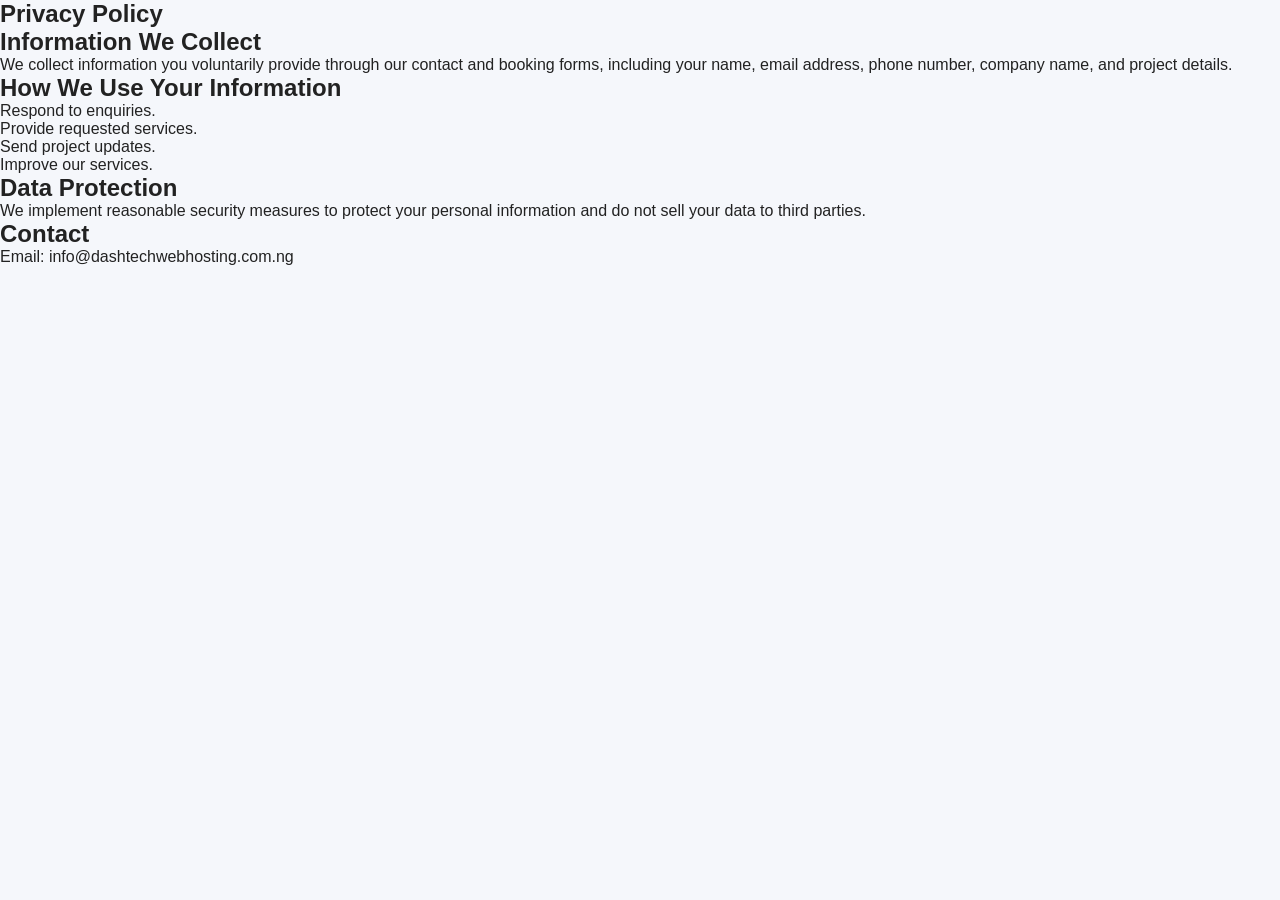
<file: DashTech-Computers/privacy.html>
<!DOCTYPE html>

<html>

<head>

<title>Privacy Policy | DashTech Computers</title>

<link rel="stylesheet" href="css/style.css">

</head>

<body>

<section class="policy">

<h1>Privacy Policy</h1>

<h2>Information We Collect</h2>

<p>

We collect information you voluntarily provide through our contact and booking forms, including your name, email address, phone number, company name, and project details.

</p>

<h2>How We Use Your Information</h2>

<ul>

<li>Respond to enquiries.</li>

<li>Provide requested services.</li>

<li>Send project updates.</li>

<li>Improve our services.</li>

</ul>

<h2>Data Protection</h2>

<p>

We implement reasonable security measures to protect your personal information and do not sell your data to third parties.

</p>

<h2>Contact</h2>

<p>

Email: info@dashtechwebhosting.com.ng

</p>

</section>

</body>

</html>
</file>
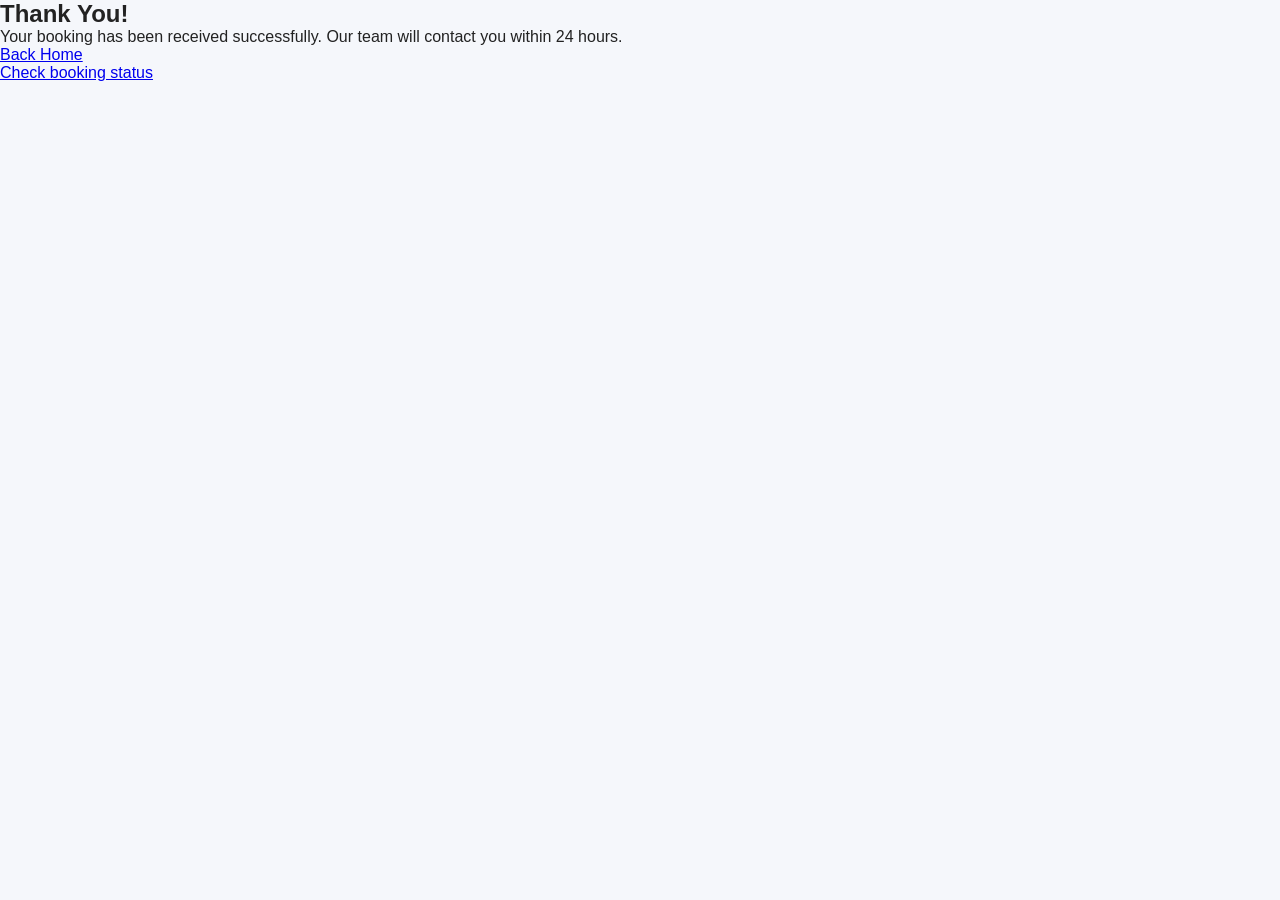
<file: DashTech-Computers/success.html>
<!DOCTYPE html>

<html>

<head>

<title>Booking Successful</title>

<link rel="stylesheet"

href="css/style.css">

</head>

<body>

<section class="success">

<h1>

Thank You!

</h1>

<p>

Your booking has been received successfully.

Our team will contact you within 24 hours.

</p>

<a href="index.html"

class="btn">

Back Home

</a>

<p><a href="client.php">Check booking status</a></p>

</section>

</body>

</html>
</file>
<file: DashTech-Computers/css/style.css>
*{

margin:0;

padding:0;

box-sizing:border-box;

font-family:Poppins,sans-serif;

}

body{

background:#f5f7fb;

color:#222;

}

header{

position:fixed;

top:0;

left:0;

width:100%;

display:flex;

justify-content:space-between;

align-items:center;

padding:18px 8%;

background:rgba(255,255,255,.95);

backdrop-filter:blur(15px);

box-shadow:0 5px 25px rgba(0,0,0,.08);

z-index:9999;

transition:.4s;

}

header.sticky{

padding:12px 8%;

background:#003366;

}

header.sticky a,

header.sticky h2{

color:white;

}

header.sticky .menu-toggle{

color:white;

}

.logo{

display:flex;

align-items:center;

gap:15px;

}

.logo img{

width:70px;

}

.logo h2{

color:#003366;

font-size:28px;

}

nav ul{

display:flex;

list-style:none;

gap:35px;

}

nav a{

text-decoration:none;

font-weight:600;

color:#003366;

transition:.3s;

}

nav a:hover{

color:#0077ff;

}

.hero{

min-height:100dvh;

display:flex;

justify-content:space-between;

align-items:center;

padding:150px 8%;

background:linear-gradient(135deg,#ffffff,#edf5ff);

}

.hero-text{

width:50%;

}

.hero-text h1{

font-size:58px;

line-height:1.2;

color:#003366;

margin-bottom:20px;

}

.hero-text p{

font-size:20px;

line-height:35px;

margin-bottom:40px;

color:#555;

}

.btn,

.btn2,

button{

transition:

background-color .3s ease,

color .3s ease,

transform .2s ease,

box-shadow .3s ease;

}

.btn:hover,

.btn2:hover,

button:hover{

transform:translateY(-3px);

box-shadow:0 10px 25px rgba(0,0,0,.15);

}

.hero-image{

width:40%;

text-align:center;

}

.hero-image img{

width:90%;

animation:float 5s infinite ease-in-out;

}

@keyframes float{

0%{

transform:translateY(0);

}

50%{

transform:translateY(-20px);

}

100%{

transform:translateY(0);

}

}

.hero{

display:flex;

align-items:center;

justify-content:space-between;

padding:150px 8%;

background:linear-gradient(135deg,#003366,#0056b3);

color:white;

}

.hero-left{

width:55%;

}

.hero-left h1{

font-size:60px;

line-height:1.2;

margin:20px 0;

}

.hero-left span{

color:#FFD700;

}

.hero-description{

font-size:18px;

line-height:32px;

margin-bottom:40px;

}

.hero-buttons{

margin-bottom:50px;

}

.hero-right{

width:40%;

text-align:center;

}

.hero-right img{

width:90%;

animation:float 5s infinite;

}

.stats{

display:flex;

gap:50px;

margin-top:30px;

}

.stats h2{

font-size:45px;

color:#FFD700;

}

.features{

padding:90px 8%;

background:#f8fbff;

text-align:center;

}

.features h2{

font-size:40px;

color:#003366;

margin-bottom:50px;

}

.feature-grid{

display:grid;

grid-template-columns:repeat(auto-fit,minmax(250px,1fr));

gap:30px;

}

.feature-card{

background:white;

padding:40px;

border-radius:20px;

box-shadow:0 15px 35px rgba(0,0,0,.08);

transition:.4s;

}

.feature-card:hover{

transform:translateY(-12px);

}

.feature-card i{

font-size:55px;

color:#0056b3;

margin-bottom:25px;

}

.feature-card h3{

margin-bottom:15px;

color:#003366;

}

/*================ SERVICES ================*/

.services{

padding:100px 8%;

background:#ffffff;

}

.section-title{

text-align:center;

margin-bottom:70px;

}

.section-title h4{

color:#007BFF;

letter-spacing:3px;

font-size:18px;

margin-bottom:15px;

}

.section-title h2{

font-size:42px;

color:#003366;

margin-bottom:20px;

}

.section-title p{

max-width:750px;

margin:auto;

font-size:18px;

color:#666;

line-height:30px;

}

.service-container{

display:grid;

grid-template-columns:repeat(auto-fit,minmax(320px,1fr));

gap:35px;

}

.service-box{

background:#fff;

padding:35px;

border-radius:18px;

text-align:center;

box-shadow:0 10px 30px rgba(0,0,0,.08);

transition:.4s;

border-top:5px solid #003366;

}

.service-box:hover{

transform:translateY(-12px);

box-shadow:0 20px 45px rgba(0,51,102,.25);

}

.icon{

width:90px;

height:90px;

background:#003366;

border-radius:50%;

margin:auto;

display:flex;

justify-content:center;

align-items:center;

margin-bottom:25px;

}

.icon i{

font-size:40px;

color:#FFD700;

}

.service-box h3{

font-size:28px;

color:#003366;

margin-bottom:15px;

}

.service-box p{

line-height:28px;

color:#666;

margin-bottom:20px;

}

.service-box h4{

color:#888;

font-weight:500;

}

.service-box h2{

color:#007BFF;

margin:15px 0;

font-size:36px;

}

.service-box a{

display:inline-block;

padding:14px 35px;

background:#003366;

color:#fff;

text-decoration:none;

border-radius:40px;

font-weight:bold;

transition:.3s;

}

.service-box a:hover{

background:#007BFF;

}

/*================ PRICING =================*/

.pricing{

padding:100px 8%;

background:#f4f8fc;

}

.pricing-container{

display:grid;

grid-template-columns:repeat(auto-fit,minmax(320px,1fr));

gap:35px;

margin-top:60px;

}

.price-card{

background:#fff;

border-radius:20px;

padding:40px;

box-shadow:0 15px 40px rgba(0,0,0,.08);

text-align:center;

position:relative;

transition:.4s;

}

.price-card:hover{

transform:translateY(-15px);

box-shadow:0 25px 55px rgba(0,51,102,.20);

}

.price-card h3{

font-size:28px;

color:#003366;

margin-bottom:15px;

}

.price-card h1{

font-size:50px;

color:#007BFF;

margin:20px 0;

}

.price-card p{

color:#666;

margin-bottom:20px;

}

.price-card hr{

margin:25px 0;

border:1px solid #eee;

}

.price-card ul{

list-style:none;

text-align:left;

margin-bottom:30px;

}

.price-card ul li{

padding:12px 0;

font-size:17px;

color:#444;

}

.price-card ul li i{

color:#28a745;

margin-right:10px;

}

.price-card a{

display:inline-block;

padding:15px 40px;

background:#003366;

color:#fff;

text-decoration:none;

border-radius:50px;

font-weight:bold;

transition:.3s;

}

.price-card a:hover{

background:#007BFF;

}

.popular{

border:3px solid #FFD700;

transform:scale(1.05);

}

.badge{

position:absolute;

top:-15px;

left:50%;

transform:translateX(-50%);

background:#FFD700;

color:#003366;

padding:10px 25px;

border-radius:50px;

font-weight:bold;

font-size:15px;

}

.comparison{

padding:80px 8%;

text-align:center;

background:#fff;

}

.comparison h2{

font-size:40px;

color:#003366;

margin-bottom:50px;

}

.comparison-grid{

display:grid;

grid-template-columns:repeat(auto-fit,minmax(250px,1fr));

gap:25px;

}

.comparison-grid div{

background:#f4f8fc;

padding:25px;

border-radius:15px;

font-size:18px;

font-weight:600;

transition:.3s;

}

.comparison-grid div:hover{

background:#003366;

color:#fff;

}

.comparison-grid i{

color:#28a745;

margin-right:10px;

}

/*================ PORTFOLIO =================*/

.portfolio{

padding:100px 8%;

background:#ffffff;

}

.portfolio-grid{

display:grid;

grid-template-columns:repeat(auto-fit,minmax(340px,1fr));

gap:35px;

margin-top:60px;

}

.portfolio-card{

background:#fff;

border-radius:20px;

overflow:hidden;

box-shadow:0 15px 35px rgba(0,0,0,.08);

transition:.4s;

}

.portfolio-card:hover{

transform:translateY(-12px);

box-shadow:0 25px 50px rgba(0,51,102,.20);

}

.portfolio-card img{

width:100%;

height:230px;

object-fit:cover;

}

.portfolio-content{

padding:30px;

}

.portfolio-content h3{

font-size:28px;

color:#003366;

margin-bottom:15px;

}

.portfolio-content p{

line-height:28px;

color:#666;

margin-bottom:20px;

}

.portfolio-content span{

display:inline-block;

background:#edf5ff;

color:#003366;

padding:8px 15px;

border-radius:30px;

font-size:14px;

margin-bottom:20px;

font-weight:600;

}

.portfolio-content a{

display:inline-block;

padding:14px 30px;

background:#003366;

color:white;

text-decoration:none;

border-radius:40px;

transition:.3s;

}

.portfolio-content a:hover{

background:#007BFF;

}

/*================ PROCESS =================*/

.process{

padding:100px 8%;

background:#003366;

color:white;

text-align:center;

}

.process-grid{

display:grid;

grid-template-columns:repeat(auto-fit,minmax(220px,1fr));

gap:30px;

margin-top:60px;

}

.process-grid div{

background:rgba(255,255,255,.08);

padding:35px;

border-radius:20px;

transition:.3s;

}

.process-grid div:hover{

background:#0056b3;

transform:translateY(-10px);

}

.process-grid h1{

font-size:60px;

color:#FFD700;

margin-bottom:15px;

}

.process-grid h3{

margin-bottom:15px;

}

/*================ BOOKING =================*/

.booking{

padding:100px 8%;

background:#f4f8fc;

}

.booking-form{

background:#fff;

max-width:900px;

margin:auto;

padding:45px;

border-radius:20px;

box-shadow:0 15px 40px rgba(0,0,0,.08);

}

.row{

display:flex;

gap:25px;

margin-bottom:25px;

}

.input-box{

flex:1;

}

.booking label{

display:block;

font-weight:600;

margin:20px 0 10px;

color:#003366;

}

.booking input,

.booking textarea,

.booking select{

width:100%;

padding:16px;

border:1px solid #ddd;

border-radius:10px;

font-size:16px;

outline:none;

transition:.3s;

}

.booking input:focus,

.booking textarea:focus,

.booking select:focus{

border-color:#007BFF;

}

.checkbox{

display:flex;

align-items:center;

gap:10px;

margin:25px 0;

}

.checkbox input{

width:auto;

}

.booking button{

width:100%;

padding:18px;

background:#003366;

color:#fff;

font-size:18px;

border:none;

border-radius:50px;

cursor:pointer;

transition:.3s;

}

.booking button:hover{

background:#007BFF;

}

.progress{

height:10px;

background:#ddd;

border-radius:20px;

margin-bottom:30px;

}

.progress-bar{

height:10px;

width:100%;

background:#007BFF;

border-radius:20px;

}


/*================ TESTIMONIALS =================*/

.testimonials{

padding:100px 8%;

background:#ffffff;

}

.testimonial-container{

display:grid;

grid-template-columns:repeat(auto-fit,minmax(330px,1fr));

gap:35px;

margin-top:60px;

}

.testimonial-card{

background:#f9fbff;

padding:35px;

border-radius:20px;

box-shadow:0 12px 35px rgba(0,0,0,.08);

transition:.4s;

}

.testimonial-card:hover{

transform:translateY(-10px);

}

.stars{

margin-bottom:20px;

}

.stars i{

color:#FFD700;

font-size:20px;

margin-right:5px;

}

.testimonial-card p{

line-height:30px;

color:#555;

margin-bottom:30px;

}

.client{

display:flex;

align-items:center;

gap:15px;

}

.client img{

width:70px;

height:70px;

border-radius:50%;

object-fit:cover;

border:3px solid #003366;

}

.client h3{

color:#003366;

margin-bottom:5px;

}

.client span{

color:#777;

}

/*================ TRUST =================*/

.trust{

background:#003366;

padding:80px 8%;

display:grid;

grid-template-columns:repeat(auto-fit,minmax(220px,1fr));

gap:30px;

text-align:center;

}

.trust-box{

background:rgba(255,255,255,.08);

padding:40px;

border-radius:20px;

transition:.3s;

}

.trust-box:hover{

background:#0056b3;

transform:translateY(-8px);

}

.trust-box h1{

font-size:55px;

color:#FFD700;

margin-bottom:15px;

}

.trust-box p{

font-size:20px;

color:white;

}


/*================ FAQ =================*/

.faq{

padding:100px 8%;

background:#f8fbff;

}

.faq-container{

max-width:900px;

margin:auto;

}

.faq-item{

margin-bottom:20px;

background:white;

border-radius:15px;

box-shadow:0 10px 25px rgba(0,0,0,.08);

overflow:hidden;

}

.faq-question{

width:100%;

padding:22px;

background:#003366;

color:white;

border:none;

display:flex;

justify-content:space-between;

font-size:18px;

cursor:pointer;

}

.faq-answer{

display:none;

padding:25px;

line-height:30px;

}

/*================ CONTACT =================*/

.contact{

padding:100px 8%;

background:white;

}

.contact-grid{

display:grid;

grid-template-columns:repeat(auto-fit,minmax(250px,1fr));

gap:30px;

}

.contact-card{

padding:35px;

text-align:center;

background:#f4f8fc;

border-radius:20px;

transition:.3s;

}

.contact-card:hover{

transform:translateY(-10px);

}

.contact-card i{

font-size:50px;

color:#003366;

margin-bottom:20px;

}

.contact-card a{

text-decoration:none;

color:#007BFF;

font-weight:bold;

}

.map iframe{

width:100%;

height:450px;

border:0;

}

.social{

padding:80px 8%;

text-align:center;

background:#003366;

color:white;

}

.social-icons{

margin-top:30px;

}

.social-icons a{

display:inline-flex;

justify-content:center;

align-items:center;

width:60px;

height:60px;

background:white;

color:#003366;

border-radius:50%;

margin:10px;

font-size:26px;

text-decoration:none;

transition:.3s;

}

.social-icons a:hover{

background:#FFD700;

}

.whatsapp{

position:fixed;

bottom:30px;

right:30px;

width:70px;

height:70px;

background:#25D366;

border-radius:50%;

display:flex;

justify-content:center;

align-items:center;

font-size:40px;

color:white;

text-decoration:none;

box-shadow:0 10px 25px rgba(0,0,0,.3);

z-index:999;

transition:.3s;

}

.whatsapp:hover{

transform:scale(1.1);

}


/*================ NEWSLETTER =================*/

.newsletter{

padding:80px 8%;

background:#007BFF;

color:white;

text-align:center;

}

.newsletter form{

margin-top:30px;

display:flex;

justify-content:center;

gap:15px;

flex-wrap:wrap;

}

.newsletter input{

padding:18px;

width:350px;

border:none;

border-radius:40px;

}

.newsletter button{

padding:18px 35px;

background:#FFD700;

border:none;

border-radius:40px;

font-weight:bold;

cursor:pointer;

}

/*================ FOOTER =================*/

footer{

background:#001f3f;

color:white;

padding:80px 8% 20px;

}

.footer-container{

display:grid;

grid-template-columns:repeat(auto-fit,minmax(250px,1fr));

gap:40px;

}

.footer-box h3{

margin-bottom:20px;

}

.footer-box a{

display:block;

text-decoration:none;

color:#ddd;

margin:10px 0;

transition:.3s;

}

.footer-box a:hover{

color:#FFD700;

}

footer hr{

margin:40px 0;

border-color:#333;

}

.copyright{

text-align:center;

}

/* Scroll Button */

#topBtn{

position:fixed;

bottom:120px;

right:30px;

width:60px;

height:60px;

border:none;

background:#003366;

color:white;

border-radius:50%;

display:none;

cursor:pointer;

font-size:22px;

}

/* Dark Mode Button */

#darkMode{

position:fixed;

bottom:200px;

right:30px;

width:60px;

height:60px;

border:none;

background:#FFD700;

border-radius:50%;

cursor:pointer;

font-size:22px;

}

/* Loader */

#loader{

position:fixed;

width:100%;

height:100%;

background:white;

display:flex;

justify-content:center;

align-items:center;

z-index:9999;

}

.spinner{

width:70px;

height:70px;

border:8px solid #ddd;

border-top:8px solid #003366;

border-radius:50%;

animation:spin 1s linear infinite;

}

@keyframes spin{

100%{

transform:rotate(360deg);

}

}

/* Dark Mode */

.dark{

background:#111;

color:white;

}

.dark header{

background:#222;

}

.dark .service-box,

.dark .price-card,

.dark .testimonial-card,

.dark .feature-card{

background:#222;

color:white;

}


/*================ MOBILE MENU =================*/

.menu-toggle {
    display: none;
    align-items: center;
    justify-content: center;
    width: 44px;
    height: 44px;
    font-size: 28px;
    cursor: pointer;
    color: #003366;
    z-index: 10002;
    flex-shrink: 0;
}

body.menu-open {
    overflow: hidden;
}

@media (max-width: 992px) {

    header {
        width: 100%;
        padding: 12px 5% !important;
        box-sizing: border-box;
    }

    .logo {
        min-width: 0;
        flex: 1;
    }

    .logo img {
        width: 55px;
    }

    .logo h2 {
        font-size: 22px;
        white-space: nowrap;
    }

    .menu-toggle {
        display: flex !important;
    }

    #navbar {
        position: fixed !important;
        top: 0 !important;
        right: -100% !important;

        width: 280px !important;
        max-width: 85vw !important;
        height: 100vh !important;

        padding: 90px 20px 30px !important;
        box-sizing: border-box;

        background: #003366 !important;

        transition: right 0.35s ease !important;

        z-index: 10001 !important;

        overflow-y: auto;
    }

    #navbar.active {
        right: 0 !important;
    }

    #navbar ul {
        display: flex !important;
        flex-direction: column !important;
        align-items: stretch !important;

        width: 100% !important;

        gap: 5px !important;

        margin: 0 !important;
        padding: 0 !important;
    }

    #navbar ul li {
        width: 100% !important;
        text-align: center;
    }

    #navbar ul li a {
        display: block !important;
        width: 100% !important;

        padding: 14px 10px !important;

        color: #ffffff !important;
        font-size: 17px !important;

        box-sizing: border-box;
    }

    /* Stop the page from extending beyond the phone */
    html,
    body {
        width: 100%;
        max-width: 100%;
        overflow-x: hidden;
    }
}

@media (max-width: 480px) {

    header {
        padding: 10px 15px !important;
    }

    .logo img {
        width: 48px;
    }

    .logo h2 {
        font-size: 20px;
    }

    .menu-toggle {
        width: 42px;
        height: 42px;
        font-size: 26px;
    }

    #navbar {
        width: 270px !important;
        max-width: 82vw !important;
    }
}

/* =====================================================
   DASHTECH MOBILE HEADER FIX
   ===================================================== */

@media (max-width: 992px) {

    html,
    body {
        width: 100%;
        max-width: 100%;
        overflow-x: hidden;
    }

    header {
        width: 100%;
        max-width: 100%;
        padding: 12px 20px !important;
        display: flex;
        align-items: center;
        justify-content: space-between;
    }

    .logo {
        display: flex;
        align-items: center;
        gap: 8px;
        max-width: calc(100% - 55px);
    }

    .logo img {
        width: 52px !important;
        height: auto;
        flex-shrink: 0;
    }

    .logo h2 {
        font-size: 22px !important;
        white-space: nowrap;
    }

    /* Hamburger */
    .menu-toggle {
        display: block !important;
        flex-shrink: 0;
        font-size: 28px;
        cursor: pointer;
        z-index: 10001;
    }

    /* Mobile navigation */
    header nav {
        position: fixed !important;
        top: 0 !important;
        right: -100% !important;
        width: 280px !important;
        max-width: 85vw !important;
        height: 100vh !important;
        padding: 90px 20px 30px !important;
        background: #003366 !important;
        z-index: 10000 !important;
        transition: right .3s ease !important;
        overflow-y: auto;
    }

    header nav.active {
        right: 0 !important;
    }

    header nav ul {
        display: flex !important;
        flex-direction: column !important;
        align-items: stretch !important;
        gap: 5px !important;
        width: 100%;
    }

    header nav ul li {
        width: 100% !important;
        text-align: center;
    }

    header nav ul li a {
        display: block !important;
        width: 100%;
        padding: 14px 10px !important;
        color: #fff !important;
        font-size: 17px !important;
    }

    /* Prevent the main page from becoming wider than the phone */
    .hero,
    section,
    footer {
        max-width: 100%;
        overflow-x: hidden;
    }
}


/* =====================================================
   SMALL PHONE HEADER
   ===================================================== */

@media (max-width: 480px) {

    header {
        padding: 10px 15px !important;
    }

    .logo img {
        width: 48px !important;
    }

    .logo h2 {
        font-size: 20px !important;
    }

    header nav {
        width: 270px !important;
        max-width: 82vw !important;
    }
}
</file>
